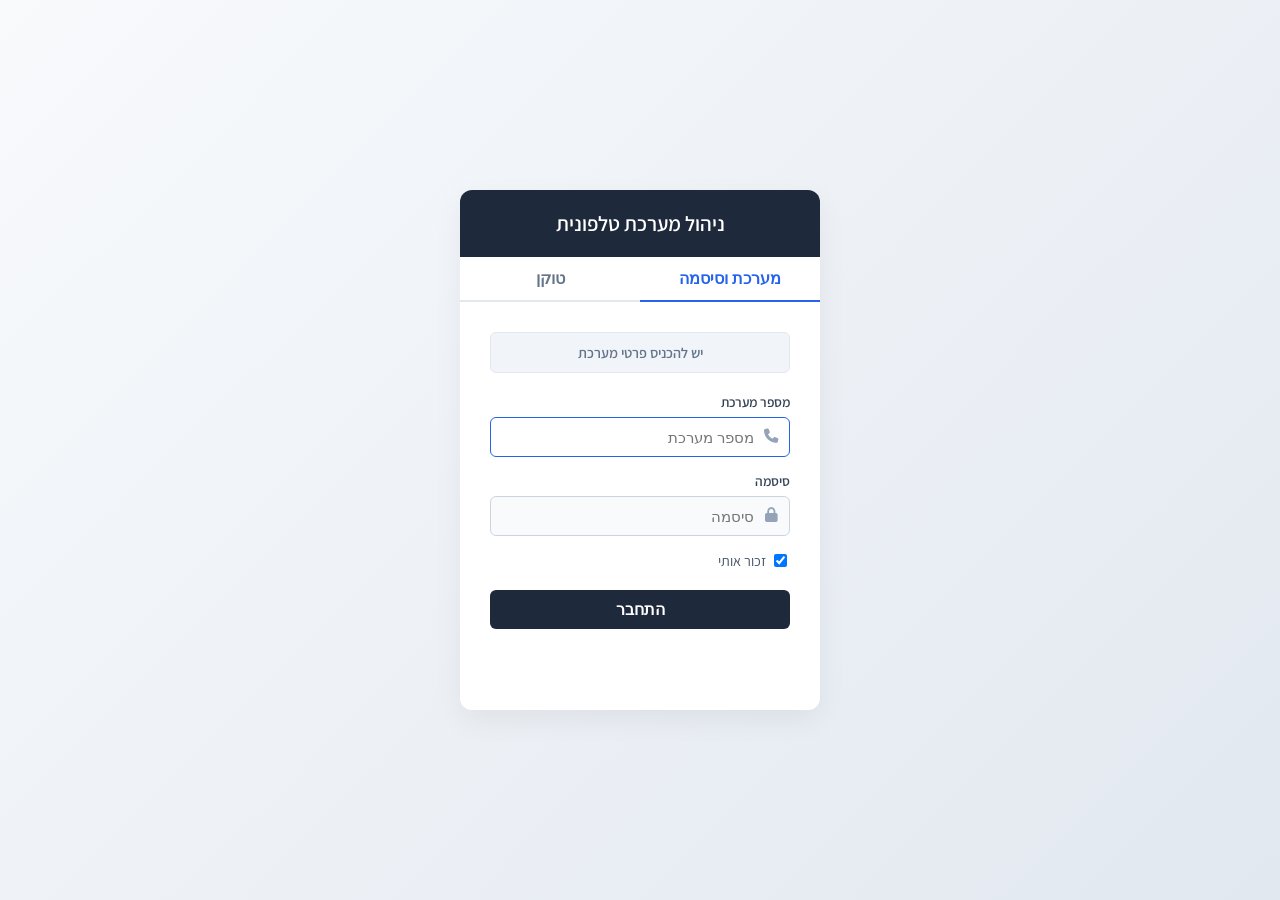
<file: index.html>
<!DOCTYPE html>
<html lang="he" dir="rtl">
<head>
    <meta charset="UTF-8">
    <meta name="viewport" content="width=device-width, initial-scale=1.0">
    <title>ניהול מערכת טלפונית</title>
    <link rel="icon" type="image/png" href="smt.png"> 
    <link rel="stylesheet" href="style.css">
    <link rel="stylesheet" href="style_files.css">
    <link href="https://fonts.googleapis.com/css2?family=Assistant:wght@400;600;700&display=swap" rel="stylesheet">
    <link rel="stylesheet" href="https://cdnjs.cloudflare.com/ajax/libs/font-awesome/6.4.0/css/all.min.css">
</head>
<body>

    <div id="app-splash-screen" class="splash-overlay">
        <div class="splash-container">
            <div class="splash-logo-wrapper">
                <div class="splash-spinner-ring"></div>
                <img src="smt.png" alt="Logo" class="splash-img" draggable="false" oncontextmenu="return false;">
            </div>
            <div class="splash-text">טוען מערכת...</div>
        </div>
    </div>

    <div id="mfa-modal" class="modal-overlay" style="display: none;">
        <div class="modal-box">
            <div class="modal-header">
                <h3><i class="fas fa-shield-alt"></i> נדרש אימות</h3>
                <button class="modal-close-btn" onclick="closeMfaModal()"><i class="fas fa-times"></i></button>
            </div>
            <div class="modal-body">
                <p>המערכת ממתינה לאימות דו-שלבי.</p>
                <div class="mfa-link-container">
                    <a id="mfa-link-btn" href="#" target="_blank" class="mfa-btn">
                        לחץ לאימות
                    </a>
                </div>
                <div class="polling-status"><i class="fas fa-spinner fa-spin"></i> ממתין לאישור...</div>
            </div>
        </div>
    </div>

    <div id="session-expired-modal" class="modal-overlay" style="display: none; z-index: 9999;">
        <div class="modal-box">
            <div class="modal-header">
                <h3><i class="fas fa-exclamation-triangle"></i> שגיאת חיבור</h3>
                <button class="modal-close-btn" onclick="closeSessionExpiredModal()"><i class="fas fa-times"></i></button>
            </div>
            <div class="modal-body">
                <p>החיבור לשרת נותק (הטוקן פג תוקף או מנותק). יש להתחבר מחדש.</p>
                <div class="mfa-link-container">
                    <button class="mfa-btn" onclick="logout()" style="background: #ef4444; border: none;">התנתק והתחבר</button>
                </div>
            </div>
        </div>
    </div>

    <div id="login-screen" class="login-wrapper" style="display: none;">
        <div class="login-box">
            <div class="login-header">
                <h2>ניהול מערכת טלפונית</h2>
            </div>
            <div class="tabs">
                <button id="tab-user-pass" class="tab-link active" onclick="switchTab('user-pass')">מערכת וסיסמה</button>
                <button id="tab-token" class="tab-link" onclick="switchTab('token-mode')">טוקן</button>
            </div>
            <div class="login-body">
                <div id="login-status" class="status-msg default" style="visibility: visible;">
                    <span id="login-status-text">יש להכניס פרטי מערכת</span>
                </div>
                <div id="user-pass-form">
                    <div class="input-group">
                        <label>מספר מערכת</label>
                        <div class="input-wrapper">
                            <input type="text" id="username" class="simple-input" placeholder="מספר מערכת">
                            <i class="fas fa-phone icon-right"></i>
                        </div>
                    </div>
                    <div class="input-group">
                        <label>סיסמה</label>
                        <div class="input-wrapper">
                            <input type="password" id="password" class="simple-input" placeholder="סיסמה">
                            <i class="fas fa-lock icon-right"></i>
                        </div>
                    </div>
                    <div class="checkbox-group">
                        <input type="checkbox" id="remember" checked>
                        <label for="remember">זכור אותי</label>
                    </div>
                    <button id="login-btn" class="submit-btn" onclick="performLogin()">
                        <span class="btn-loader" style="display:none;"><i class="fas fa-circle-notch fa-spin"></i></span>
                        <span class="btn-text">התחבר</span>
                    </button>
                </div>
                <div id="token-mode-form" style="display:none;">
                    <div class="input-group">
                        <label>טוקן גישה</label>
                        <div class="input-wrapper">
                            <input type="text" id="manual-token" class="simple-input" placeholder="הדבק טוקן כאן...">
                            <i class="fas fa-key icon-right"></i>
                        </div>
                    </div>
                    <button id="token-login-btn" class="submit-btn" onclick="loginWithTokenInput()">
                        <span class="btn-loader" style="display:none;"><i class="fas fa-circle-notch fa-spin"></i></span>
                        <span class="btn-text">כניסה</span>
                    </button>
                </div>
            </div>
        </div>
    </div>

    <div id="dashboard-screen" class="dashboard-wrapper" style="display: none;">
        
        <header class="main-header">
            <div class="header-section right">
                <div class="nav-logo">
                    <img src="smt.png" alt="SMT Logo" class="header-logo-img" draggable="false" oncontextmenu="return false;">
                    <div class="brand-text">
                        <span class="main-title">ניהול מערכת טלפונית</span>
                        <span class="sub-title">פותח ע"י S.M.T | גירסא: V1.1</span>
                    </div>
                </div>
            </div>

            <div class="header-section center">
                <div id="reseller-logo-placeholder"></div>
                <div class="header-rows-wrapper">
                    <div id="header-row-top" class="header-row top"></div>
                    <div id="header-row-bottom" class="header-row bottom"></div>
                </div>
            </div>

            <div class="header-section left">
                <div class="left-box-container">
                    <div class="user-info-row">
                        <div class="token-wrapper">
                            <i class="fas fa-key key-icon"></i>
                            <input type="password" id="current-token-display" readonly>
                            <div class="token-actions">
                                <button onclick="toggleTokenVisibility()" title="הצג טוקן"><i class="fas fa-eye"></i></button>
                                <div class="sep"></div>
                                <button id="btnCopyToken" onclick="copyTokenToClipboard()" title="העתק"><i id="iconCopyToken" class="fas fa-copy"></i></button>
                            </div>
                        </div>
                        <button onclick="logout()" class="logout-btn" title="יציאה">
                            <i class="fas fa-power-off"></i>
                        </button>
                    </div>
                    <div class="bottom-status-row">
                        <div id="auth-reason-badge" class="auth-badge" style="display:none;">
                            <span id="auth-reason-text"></span>
                        </div>
                        <div id="auth-session-status" class="session-badge" style="display:none;"></div>
                    </div>
                </div>
            </div>
        </header>

        <div class="main-layout full-screen-layout">
            <div class="file-manager-card full-height">
                <div class="card-header-tabs">
                    <div id="tab-fm" class="tab-item active" onclick="if(window.switchDashboardTab) switchDashboardTab('fm')"><i class="fas fa-folder-open"></i> סייר קבצים</div>
                    <div id="tab-conf" class="tab-item" onclick="if(window.switchDashboardTab) switchDashboardTab('conf')"><i class="fas fa-users"></i> חדר ועידה</div>
                </div>
                
                <div id="fm-view" class="card-body" style="display: flex;">
                    <div class="fm-toolbar">
                        <div class="fm-breadcrumbs" id="fmBreadcrumbs"></div>
                        <div class="fm-actions">
                            <button id="refreshBtn" class="fm-btn-icon" title="רענן"><i class="fas fa-sync-alt"></i></button>
                        </div>
                    </div>

                    <div id="fmLoader" class="fm-loader hidden">
                        <div class="spinner"></div>
                        <p>טוען נתונים...</p>
                    </div>
                
                    <div class="fm-scroll-container">
                        <div class="fm-grid" id="fmContainer"></div>
                    </div>
                </div>

                <div id="conf-view" class="card-body" style="display: none; padding: 15px; background: #fdfdfd; overflow-y: auto;">
                    <div class="ymgr-toolbar" style="margin-bottom: 15px; border-radius: 6px; border: 1px solid #eee;">
                        <div class="ymgr-tools-left">
                            <label style="font-weight:600; margin-left: 10px;">בחר חדר ועידה:</label>
                            <select id="confRoomSelect" class="fm-input" style="width:200px; padding:6px;" onchange="if(window.changeConfRoom) changeConfRoom()"></select>
                        </div>
                        <div class="ymgr-tools-right">
                            <button class="fm-btn-secondary" onclick="if(window.confActionBatch) confActionBatch('mute')" title="השתק את כולם"><i class="fas fa-microphone-slash"></i> השתק הכל</button>
                            <button class="fm-btn-secondary" onclick="if(window.confActionBatch) confActionBatch('unmute')" title="פתח השתקה לכולם"><i class="fas fa-microphone"></i> פתח הכל</button>
                            <button class="fm-btn-secondary" onclick="if(window.confActionBatch) confActionBatch('lowerhand')" title="הורד ידיים לכולם"><i class="fas fa-hand-paper"></i> הורד ידיים</button>
                        </div>
                    </div>
                    
                    <div class="ymgr-table-wrapper" style="margin-top:0;">
                        <table class="ymgr-table">
                            <thead>
                                <tr>
                                    <th style="text-align:right;">משתתף / מתקשר</th>
                                    <th style="text-align:right;">הרשאה</th>
                                    <th style="text-align:right; direction:ltr;">משך זמן</th>
                                    <th style="text-align:right;">סטטוס מיקרופון</th>
                                    <th style="text-align:center;">הצבעה (יד)</th>
                                    <th style="text-align:center;">פעולות</th>
                                </tr>
                            </thead>
                            <tbody id="confTableBody">
                                <tr><td colspan="6" style="text-align:center; padding:30px; color:#999;">טוען נתונים...</td></tr>
                            </tbody>
                        </table>
                    </div>
                </div>

            </div>
        </div>
    </div>

    <div id="editorModal" class="fm-modal hidden">
        <div class="fm-modal-content large-modal">
            <div class="fm-modal-header">
                <h3><i class="fas fa-edit"></i> עריכת קובץ</h3>
                <button class="close-modal-btn" id="xCloseBtn"><i class="fas fa-times"></i></button>
            </div>
            <div class="fm-modal-body">
                <div class="warning-box">
                    <i class="fas fa-exclamation-triangle"></i>
                    <div><strong>שים לב!</strong> שמירה תדרוס את הקובץ הקיים.</div>
                </div>
                <div class="editor-grid">
                    <div class="form-group">
                        <label>שם הקובץ:</label>
                        <input type="text" id="editorFileName" disabled class="fm-input disabled">
                    </div>
                    <div class="form-group full-height">
                        <label>תוכן הקובץ:</label>
                        <textarea id="editorContent" class="fm-textarea" spellcheck="false"></textarea>
                    </div>
                </div>
            </div>
            <div class="fm-modal-footer">
                <button id="closeEditorBtn" class="fm-btn-secondary">ביטול</button>
                <button id="saveEditorBtn" class="fm-btn-primary">שמור שינויים</button>
            </div>
        </div>
    </div>

    <div id="audioModal" class="fm-modal hidden">
        <div class="fm-modal-content audio-modal">
            <div class="fm-modal-header">
                <h3><i class="fas fa-music"></i> נגן שמע</h3>
                <button class="close-modal-btn" id="xCloseAudioBtn"><i class="fas fa-times"></i></button>
            </div>
            <div class="fm-modal-body audio-body">
                <div class="audio-icon-large"><i class="fas fa-compact-disc fa-spin"></i></div>
                <h4 id="audioFileName" class="audio-title"></h4>
                
                <div id="audioPlayerLoader" class="hidden">
                    <div class="spinner" style="border-color:#ccc; border-top-color:var(--fm-primary); width:30px; height:30px;"></div>
                    <span style="font-size:0.9rem; color:#666;">טוען קובץ...</span>
                </div>

                <audio id="audioPlayer" controls controlsList="nodownload" class="main-audio-player"></audio>
                
                <div class="audio-actions">
                    <a id="downloadAudioBtn" href="#" class="fm-btn-secondary" download>
                        <i class="fas fa-download"></i> הורד קובץ
                    </a>
                </div>
            </div>
        </div>
    </div>

    <div id="ymgrModal" class="fm-modal hidden">
        <div class="fm-modal-content large-modal" style="width: 95%; height: 92vh; max-width: 1400px;">
            <div class="fm-modal-header">
                <h3><i class="fas fa-table"></i> צפייה בנתונים (YMGR)</h3>
                <button class="close-modal-btn" id="xCloseYmgrBtn" onclick="closeYmgrModal()"><i class="fas fa-times"></i></button>
            </div>
            
            <div class="ymgr-toolbar">
                <div class="ymgr-tools-left">
                    <div class="search-box">
                        <i class="fas fa-search"></i>
                        <input type="text" id="ymgrSearchInput" placeholder="חיפוש בטבלה..." onkeyup="filterYmgrTable()">
                    </div>
                    <span id="ymgrRowCount" class="ymgr-count">סה"כ שורות: 0</span>
                </div>
                <div class="ymgr-tools-right">
                    <button class="fm-btn-secondary" onclick="refreshYmgrTable()" title="רענן נתונים">
                        <i class="fas fa-sync-alt"></i> רענן
                    </button>
                    <button class="fm-btn-secondary" onclick="printYmgrTable()" title="הדפס טבלה">
                        <i class="fas fa-print"></i> הדפסה
                    </button>
                    <button class="fm-btn-secondary" onclick="downloadYmgrFile('csv')">
                        <i class="fas fa-file-csv"></i> הורד CSV
                    </button>
                    <button class="fm-btn-secondary" onclick="downloadYmgrFile('html')">
                        <i class="fas fa-file-code"></i> הורד HTML
                    </button>
                </div>
            </div>

            <div class="fm-modal-body table-body">
                <div id="ymgrTableContainer" class="ymgr-table-wrapper">
                    </div>
            </div>
            
            <div class="fm-modal-footer">
                <div style="flex:1; text-align:right; font-size:0.8rem; color:#888; direction:ltr;" id="ymgrFilePathDisplay"></div>
                <button id="closeYmgrBtn" class="fm-btn-secondary" onclick="closeYmgrModal()">סגור</button>
            </div>
        </div>
    </div>

    <script src="logic_ui.js"></script>
    <script src="logic_auth.js"></script>
    <script src="logic_files.js"></script>
    <script src="logic_listeners.js"></script>
    <script src="logic_conf.js"></script>
    <script>
        const dashboardObserver = new MutationObserver((mutations) => {
            const dashboard = document.getElementById('dashboard-screen');
            if (dashboard && dashboard.style.display !== 'none') {
                const tokenInput = document.getElementById('current-token-display');
                if (tokenInput && tokenInput.value && window.initFileManager) {
                    window.initFileManager(tokenInput.value);
                    
                    if (window.initRealTimeListeners) {
                        window.initRealTimeListeners();
                    }

                    dashboardObserver.disconnect();
                }
            }
        });
        dashboardObserver.observe(document.body, { attributes: true, subtree: true, attributeFilter: ['style'] });
    </script>
</body>
</html>
</file>
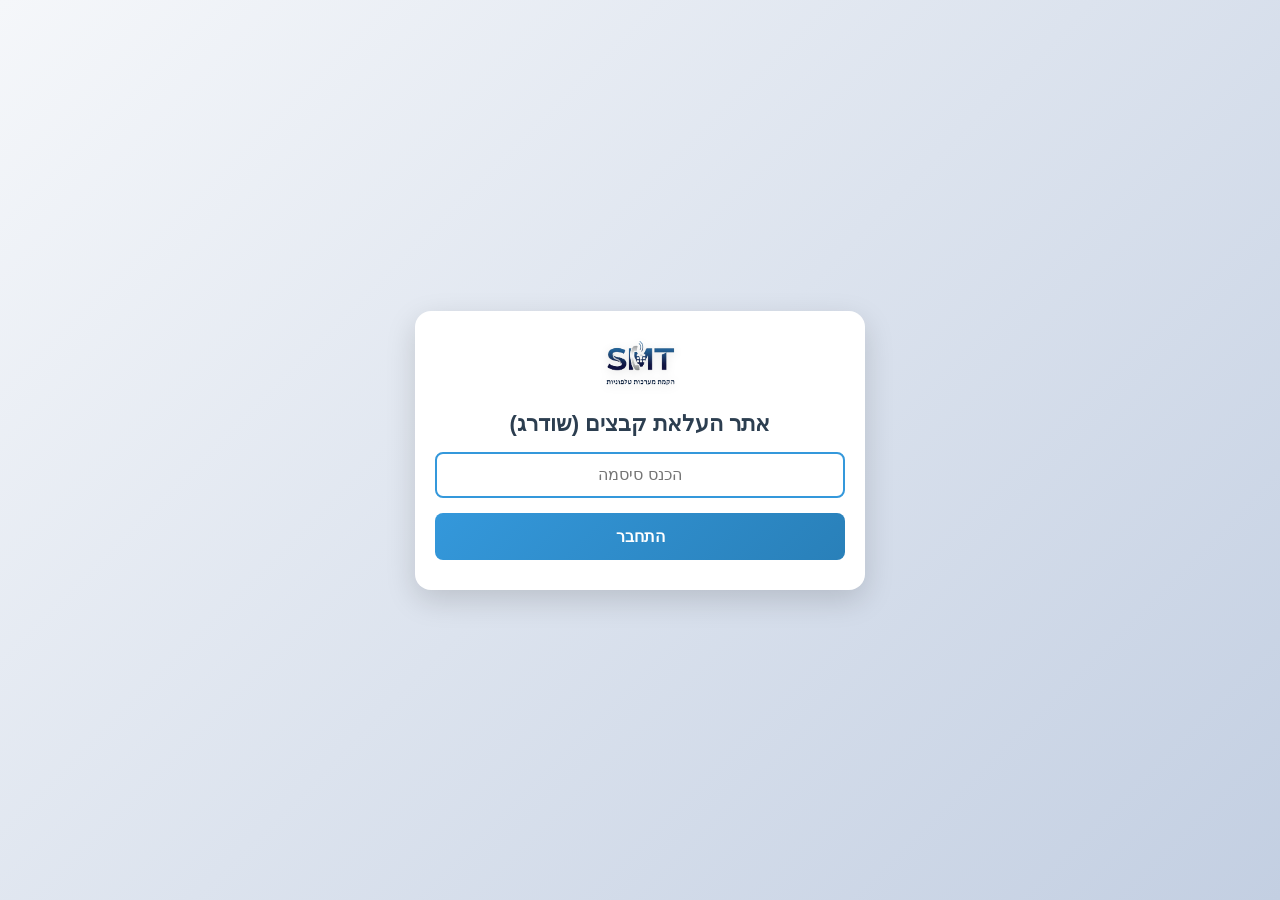
<file: or-natan/index.html>
<!DOCTYPE html>
<html lang="he" dir="rtl">
<head>
    <meta charset="UTF-8">
    <meta name="viewport" content="width=device-width, initial-scale=1.0, maximum-scale=1.0, user-scalable=no">
    <title>אתר העלאת קבצים</title>
    <link rel="icon" href="smt.png" type="image/png">
    <link rel="stylesheet" href="style.css">
</head>
<body>
    <div class="container">
        <img src="smt.png" alt="לוגו" class="logo" draggable="false">
        
        <div class="header-titles">
            <h1>אתר העלאת קבצים (שודרג)</h1>
            <h2 id="welcomeMessage" class="hidden"></h2>
        </div>

        <div id="loginSection" class="section-active">
            <div class="form-group">
                <input type="password" id="passwordInput" placeholder="הכנס סיסמה" autocomplete="off">
            </div>
            <button id="loginBtn">התחבר</button>
            <p id="loginError" class="error-msg"></p>
        </div>

        <div id="uploadSection" class="hidden">
            <div class="info-box">
                <div class="info-item">
                    <span class="info-label">מעלה לנתיב:</span>
                    <span id="displayPath" class="info-value"></span>
                </div>
                <div id="displayCopyPathContainer" class="info-item hidden">
                    <span class="info-label">משכפל לנתיב:</span>
                    <span id="displayCopyPath" class="info-value"></span>
                </div>
            </div>

            <div id="fileSelectionArea">
                <div class="form-group upload-area">
                    <label for="fileInput" class="file-label" id="dropZone">
                        <span class="file-icon">📁</span>
                        <span class="file-text">לחץ כאן לבחירת קבצים להעלאה או גרור לכאן קבצים</span>
                        <span class="file-subtext">(ניתן לבחור או לגרור מספר קבצים יחד, המערכת תומכת בקבצי וידאו ושמע בלבד)</span>
                    </label>
                    <input type="file" id="fileInput" multiple accept="audio/*,video/*">
                    <p id="selectedFileName" class="selected-file-name"></p>
                </div>

                <button id="uploadBtn">התחל העלאה</button>
            </div>

            <div class="progress-container hidden" id="progressContainer">
                <div class="progress-bar" id="progressBar">0%</div>
            </div>
            
            <p id="uploadStatus"></p>

            <button id="resetBtn" class="hidden" style="margin-top: 15px; background: linear-gradient(135deg, #2ecc71, #27ae60);">בצע העלאה נוספת</button>
        </div>
    </div>

    <script src="script.js"></script>
</body>
</html>
</file>
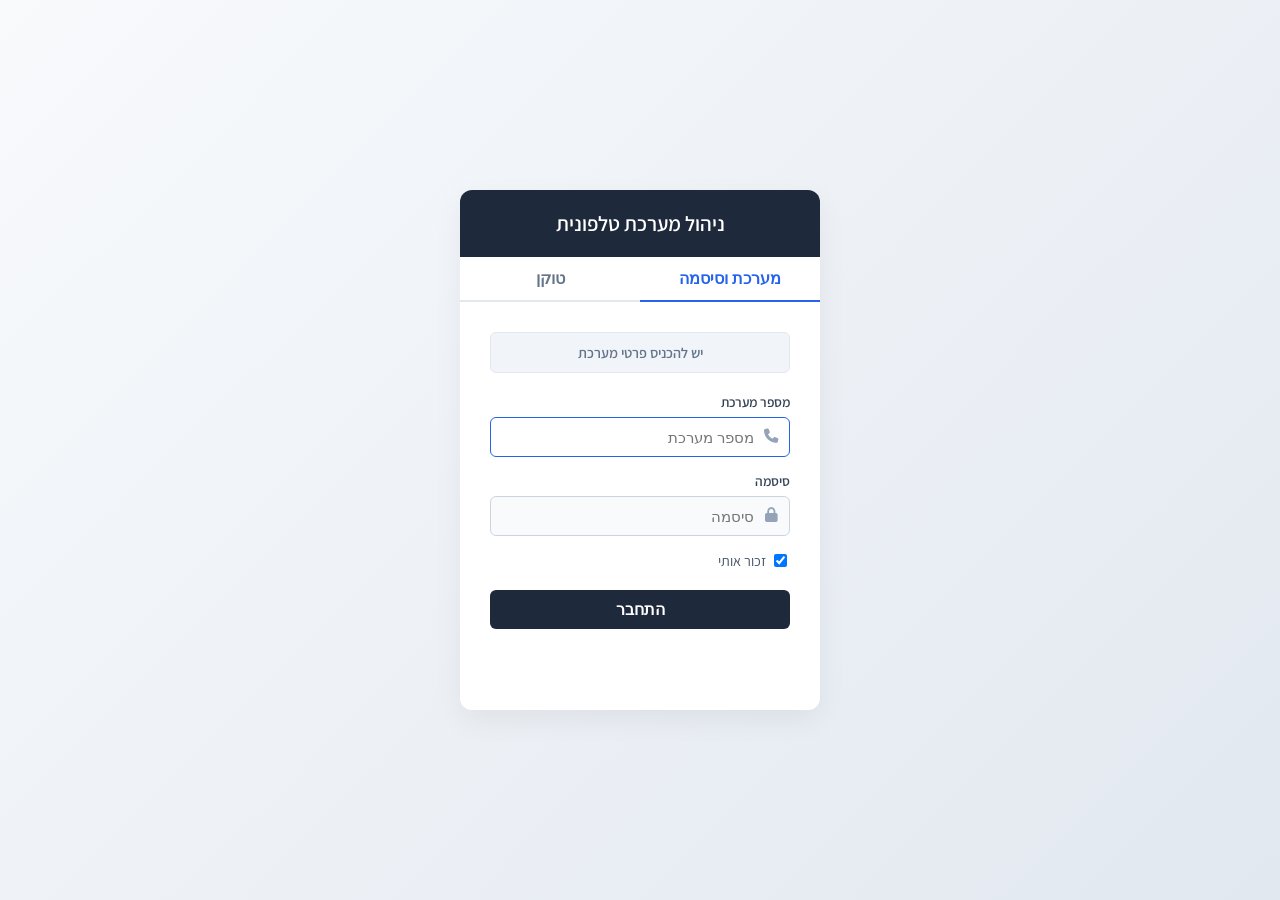
<file: public/index.html>
<!DOCTYPE html>
<html lang="he" dir="rtl">
<head>
    <meta charset="UTF-8">
    <meta name="viewport" content="width=device-width, initial-scale=1.0, viewport-fit=cover">
    <title>ניהול מערכת טלפונית</title>
    <link rel="icon" type="image/png" href="smt.png"> 
    <link rel="stylesheet" href="style.css">
    <link rel="stylesheet" href="style_files.css">
    <link rel="stylesheet" href="style_fm_actions.css">
    <link rel="stylesheet" href="style_accounts.css">
    <link rel="stylesheet" href="style_mobile.css">
    <link href="https://fonts.googleapis.com/css2?family=Assistant:wght@400;600;700&display=swap" rel="stylesheet">
    <link rel="stylesheet" href="https://cdnjs.cloudflare.com/ajax/libs/font-awesome/6.4.0/css/all.min.css">
</head>
<body>

    <div id="app-splash-screen" class="splash-overlay">
        <div class="splash-container">
            <div class="splash-logo-wrapper">
                <div class="splash-spinner-ring"></div>
                <img src="smt.png" alt="Logo" class="splash-img" draggable="false" oncontextmenu="return false;">
            </div>
            <div class="splash-text">טוען מערכת...</div>
        </div>
    </div>

    <div id="mfa-modal" class="modal-overlay" style="display: none;">
        <div class="modal-box">
            <div class="modal-header">
                <h3><i class="fas fa-shield-alt"></i> נדרש אימות</h3>
                <button class="modal-close-btn" onclick="closeMfaModal()"><i class="fas fa-times"></i></button>
            </div>
            <div class="modal-body">
                <p>המערכת ממתינה לאימות דו-שלבי.</p>
                <div class="mfa-link-container">
                    <a id="mfa-link-btn" href="#" target="_blank" class="mfa-btn">
                        לחץ לאימות
                    </a>
                </div>
                <div class="polling-status"><i class="fas fa-spinner fa-spin"></i> ממתין לאישור...</div>
            </div>
        </div>
    </div>

    <div id="session-expired-modal" class="modal-overlay" style="display: none; z-index: 9999;">
        <div class="modal-box">
            <div class="modal-header">
                <h3><i class="fas fa-exclamation-triangle"></i> שגיאת חיבור</h3>
                <button class="modal-close-btn" onclick="closeSessionExpiredModal()"><i class="fas fa-times"></i></button>
            </div>
            <div class="modal-body">
                <p>החיבור לשרת נותק (הטוקן פג תוקף או מנותק). יש להתחבר מחדש.</p>
                <div class="mfa-link-container">
                    <button class="mfa-btn" onclick="window.accounts ? accounts.reloginCurrent() : logout()" style="background: #ef4444; border: none;">התחבר מחדש</button>
                </div>
            </div>
        </div>
    </div>

    <div id="login-screen" class="login-wrapper" style="display: none;">
        <div class="login-box">
            <div class="login-header">
                <h2>ניהול מערכת טלפונית</h2>
            </div>
            <div class="tabs">
                <button id="tab-user-pass" class="tab-link active" onclick="switchTab('user-pass')">מערכת וסיסמה</button>
                <button id="tab-token" class="tab-link" onclick="switchTab('token-mode')">טוקן</button>
            </div>
            <div class="login-body">
                <div id="login-status" class="status-msg default" style="visibility: visible;">
                    <span id="login-status-text">יש להכניס פרטי מערכת</span>
                </div>
                <div id="user-pass-form">
                    <div class="input-group">
                        <label>מספר מערכת</label>
                        <div class="input-wrapper">
                            <input type="text" id="username" class="simple-input" placeholder="מספר מערכת">
                            <i class="fas fa-phone icon-right"></i>
                        </div>
                    </div>
                    <div class="input-group">
                        <label>סיסמה</label>
                        <div class="input-wrapper">
                            <input type="password" id="password" class="simple-input" placeholder="סיסמה">
                            <i class="fas fa-lock icon-right"></i>
                        </div>
                    </div>
                    <div class="checkbox-group">
                        <input type="checkbox" id="remember" checked>
                        <label for="remember">זכור אותי</label>
                    </div>
                    <button id="login-btn" class="submit-btn" onclick="performLogin()">
                        <span class="btn-loader" style="display:none;"><i class="fas fa-circle-notch fa-spin"></i></span>
                        <span class="btn-text">התחבר</span>
                    </button>
                </div>
                <div id="token-mode-form" style="display:none;">
                    <div class="input-group">
                        <label>טוקן גישה</label>
                        <div class="input-wrapper">
                            <input type="text" id="manual-token" class="simple-input" placeholder="הדבק טוקן כאן...">
                            <i class="fas fa-key icon-right"></i>
                        </div>
                    </div>
                    <button id="token-login-btn" class="submit-btn" onclick="loginWithTokenInput()">
                        <span class="btn-loader" style="display:none;"><i class="fas fa-circle-notch fa-spin"></i></span>
                        <span class="btn-text">כניסה</span>
                    </button>
                </div>
            </div>
        </div>
    </div>

    <div id="dashboard-screen" class="dashboard-wrapper" style="display: none;">
        
        <header class="main-header">
            <div class="header-section right">
                <div class="nav-logo">
                    <img src="smt.png" alt="SMT Logo" class="header-logo-img" draggable="false" oncontextmenu="return false;">
                    <div class="brand-text">
                        <span class="main-title">ניהול מערכת טלפונית</span>
                        <span class="sub-title">פותח ע"י S.M.T | גירסא: V1.3</span>
                    </div>
                </div>
            </div>

            <div class="header-section center">
                <div id="reseller-logo-placeholder"></div>
                <div class="header-rows-wrapper">
                    <div id="header-row-top" class="header-row top"></div>
                    <div id="header-row-bottom" class="header-row bottom"></div>
                </div>
            </div>

            <div class="header-section left">
                <div class="left-box-container">
                    <div class="user-info-row">
                        <div class="token-wrapper">
                            <i class="fas fa-key key-icon"></i>
                            <input type="password" id="current-token-display" readonly>
                            <div class="token-actions">
                                <button onclick="toggleTokenVisibility()" title="הצג טוקן"><i class="fas fa-eye"></i></button>
                                <div class="sep"></div>
                                <button id="btnCopyToken" onclick="copyTokenToClipboard()" title="העתק"><i id="iconCopyToken" class="fas fa-copy"></i></button>
                            </div>
                        </div>
                        <button onclick="logout()" class="logout-btn" title="יציאה">
                            <i class="fas fa-power-off"></i>
                        </button>
                    </div>
                    <div class="bottom-status-row">
                        <div id="auth-reason-badge" class="auth-badge" style="display:none;">
                            <span id="auth-reason-text"></span>
                        </div>
                        <div id="auth-session-status" class="session-badge" style="display:none;"></div>
                    </div>
                </div>
            </div>
        </header>

        <div class="main-layout full-screen-layout">
            <div class="file-manager-card full-height">
                <div class="card-header-tabs">
                    <div id="tab-fm" class="tab-item active" onclick="if(window.switchDashboardTab) switchDashboardTab('fm')"><i class="fas fa-folder-open"></i> סייר קבצים</div>
                    <div id="tab-conf" class="tab-item" onclick="if(window.switchDashboardTab) switchDashboardTab('conf')"><i class="fas fa-users"></i> חדר ועידה</div>
                </div>
                
                <div id="fm-view" class="card-body" style="display: flex;">
                    <div class="fm-toolbar">
                        <div class="fm-breadcrumbs" id="fmBreadcrumbs"></div>
                        <div class="fm-actions">
                            <button id="refreshBtn" class="fm-btn-icon" title="רענן"><i class="fas fa-sync-alt"></i></button>
                        </div>
                    </div>

                    <div id="fmLoader" class="fm-loader hidden">
                        <div class="spinner"></div>
                        <p>טוען נתונים...</p>
                    </div>
                
                    <div class="fm-scroll-container">
                        <div class="fm-grid" id="fmContainer"></div>
                    </div>
                </div>

                <div id="conf-view" class="card-body" style="display: none; padding: 15px; background: #fdfdfd; overflow-y: auto;">
                    <div class="ymgr-toolbar" style="margin-bottom: 15px; border-radius: 6px; border: 1px solid #eee;">
                        <div class="ymgr-tools-left">
                            <label style="font-weight:600; margin-left: 10px;">בחר חדר ועידה:</label>
                            <select id="confRoomSelect" class="fm-input" style="width:200px; padding:6px;" onchange="if(window.changeConfRoom) changeConfRoom()"></select>
                        </div>
                        <div class="ymgr-tools-right">
                            <button class="fm-btn-secondary" onclick="if(window.confActionBatch) confActionBatch('mute')" title="השתק את כולם"><i class="fas fa-microphone-slash"></i> השתק הכל</button>
                            <button class="fm-btn-secondary" onclick="if(window.confActionBatch) confActionBatch('unmute')" title="פתח השתקה לכולם"><i class="fas fa-microphone"></i> פתח הכל</button>
                            <button class="fm-btn-secondary" onclick="if(window.confActionBatch) confActionBatch('lowerhand')" title="הורד ידיים לכולם"><i class="fas fa-hand-paper"></i> הורד ידיים</button>
                        </div>
                    </div>
                    
                    <div class="ymgr-table-wrapper" style="margin-top:0;">
                        <table class="ymgr-table">
                            <thead>
                                <tr>
                                    <th style="text-align:right;">משתתף / מתקשר</th>
                                    <th style="text-align:right;">הרשאה</th>
                                    <th style="text-align:right; direction:ltr;">משך זמן</th>
                                    <th style="text-align:right;">סטטוס מיקרופון</th>
                                    <th style="text-align:center;">הצבעה (יד)</th>
                                    <th style="text-align:center;">פעולות</th>
                                </tr>
                            </thead>
                            <tbody id="confTableBody">
                                <tr><td colspan="6" style="text-align:center; padding:30px; color:#999;">טוען נתונים...</td></tr>
                            </tbody>
                        </table>
                    </div>
                </div>

            </div>
        </div>
    </div>

    <div id="editorModal" class="fm-modal hidden">
        <div class="fm-modal-content large-modal">
            <div class="fm-modal-header">
                <h3><i class="fas fa-edit"></i> עריכת קובץ</h3>
                <button class="close-modal-btn" id="xCloseBtn"><i class="fas fa-times"></i></button>
            </div>
            <div class="fm-modal-body">
                <div class="warning-box">
                    <i class="fas fa-exclamation-triangle"></i>
                    <div><strong>שים לב!</strong> שמירה תדרוס את הקובץ הקיים.</div>
                </div>
                <div class="editor-grid">
                    <div class="form-group">
                        <label>שם הקובץ:</label>
                        <input type="text" id="editorFileName" disabled class="fm-input disabled">
                    </div>
                    <div class="form-group full-height">
                        <label>תוכן הקובץ:</label>
                        <textarea id="editorContent" class="fm-textarea" spellcheck="false"></textarea>
                    </div>
                </div>
            </div>
            <div class="fm-modal-footer">
                <button id="closeEditorBtn" class="fm-btn-secondary">ביטול</button>
                <button id="saveEditorBtn" class="fm-btn-primary">שמור שינויים</button>
            </div>
        </div>
    </div>

    <div id="audioModal" class="fm-modal hidden">
        <div class="fm-modal-content audio-modal">
            <div class="fm-modal-header">
                <h3><i class="fas fa-music"></i> נגן שמע</h3>
                <button class="close-modal-btn" id="xCloseAudioBtn"><i class="fas fa-times"></i></button>
            </div>
            <div class="fm-modal-body audio-body">
                <div class="audio-icon-large"><i class="fas fa-compact-disc fa-spin"></i></div>
                <h4 id="audioFileName" class="audio-title"></h4>
                
                <div id="audioPlayerLoader" class="hidden">
                    <div class="spinner" style="border-color:#ccc; border-top-color:var(--fm-primary); width:30px; height:30px;"></div>
                    <span style="font-size:0.9rem; color:#666;">טוען קובץ...</span>
                </div>

                <audio id="audioPlayer" controls controlsList="nodownload" class="main-audio-player"></audio>
                
                <div class="audio-actions">
                    <a id="downloadAudioBtn" href="#" class="fm-btn-secondary" download>
                        <i class="fas fa-download"></i> הורד קובץ
                    </a>
                </div>
            </div>
        </div>
    </div>

    <div id="ymgrModal" class="fm-modal hidden">
        <div class="fm-modal-content large-modal" style="width: 95%; height: 92vh; max-width: 1400px;">
            <div class="fm-modal-header">
                <h3><i class="fas fa-table"></i> צפייה בנתונים (YMGR)</h3>
                <button class="close-modal-btn" id="xCloseYmgrBtn" onclick="closeYmgrModal()"><i class="fas fa-times"></i></button>
            </div>
            
            <div class="ymgr-toolbar">
                <div class="ymgr-tools-left">
                    <div class="search-box">
                        <i class="fas fa-search"></i>
                        <input type="text" id="ymgrSearchInput" placeholder="חיפוש בטבלה..." onkeyup="filterYmgrTable()">
                    </div>
                    <span id="ymgrRowCount" class="ymgr-count">סה"כ שורות: 0</span>
                </div>
                <div class="ymgr-tools-right">
                    <button class="fm-btn-secondary" onclick="refreshYmgrTable()" title="רענן נתונים">
                        <i class="fas fa-sync-alt"></i> רענן
                    </button>
                    <button class="fm-btn-secondary" onclick="printYmgrTable()" title="הדפס טבלה">
                        <i class="fas fa-print"></i> הדפסה
                    </button>
                    <button class="fm-btn-secondary" onclick="downloadYmgrFile('csv')">
                        <i class="fas fa-file-csv"></i> הורד CSV
                    </button>
                    <button class="fm-btn-secondary" onclick="downloadYmgrFile('html')">
                        <i class="fas fa-file-code"></i> הורד HTML
                    </button>
                </div>
            </div>

            <div class="fm-modal-body table-body">
                <div id="ymgrTableContainer" class="ymgr-table-wrapper">
                    </div>
            </div>
            
            <div class="fm-modal-footer">
                <div style="flex:1; text-align:right; font-size:0.8rem; color:#888; direction:ltr;" id="ymgrFilePathDisplay"></div>
                <button id="closeYmgrBtn" class="fm-btn-secondary" onclick="closeYmgrModal()">סגור</button>
            </div>
        </div>
    </div>

    <script src="logic_ui.js"></script>
    <script src="logic_accounts.js"></script>
    <script src="logic_auth.js"></script>
    <script src="ext_types.js"></script>
    <script src="logic_files.js"></script>
    <script src="logic_fm_actions.js"></script>
    <script src="logic_listeners.js"></script>
    <script src="logic_conf.js"></script>
    <script>
        const dashboardObserver = new MutationObserver((mutations) => {
            const dashboard = document.getElementById('dashboard-screen');
            if (dashboard && dashboard.style.display !== 'none') {
                const tokenInput = document.getElementById('current-token-display');
                if (tokenInput && tokenInput.value && window.initFileManager) {
                    window.initFileManager(tokenInput.value);
                    
                    if (window.initRealTimeListeners) {
                        window.initRealTimeListeners();
                    }

                    dashboardObserver.disconnect();
                }
            }
        });
        dashboardObserver.observe(document.body, { attributes: true, subtree: true, attributeFilter: ['style'] });
    </script>
</body>
</html>
</file>
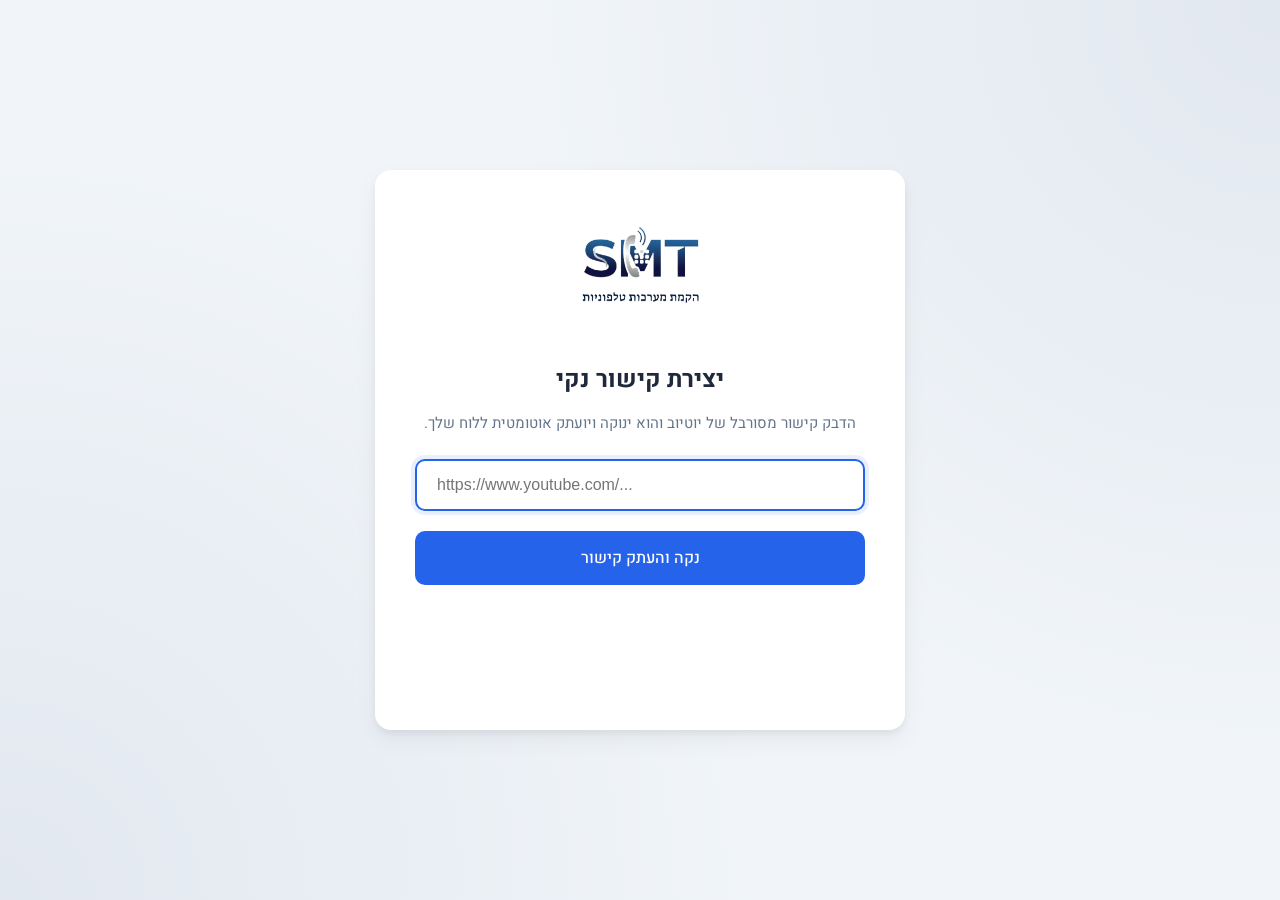
<file: youtube.html>
<!DOCTYPE html>
<html lang="he" dir="rtl">
<head>
    <meta charset="UTF-8">
    <meta name="viewport" content="width=device-width, initial-scale=1.0">
    <title>מנקה קישורי יוטיוב - SMT</title>
    <link rel="icon" href="smt.png" type="image/png">
    <link href="https://fonts.googleapis.com/css2?family=Heebo:wght@400;500;700&display=swap" rel="stylesheet">
    
    <style>
        :root {
            --primary-color: #2563eb;
            --primary-hover: #1d4ed8;
            --bg-color: #f1f5f9;
            --card-bg: #ffffff;
            --text-main: #1e293b;
            --text-muted: #64748b;
            --success-color: #10b981;
            --error-color: #ef4444;
        }

        body {
            font-family: 'Heebo', sans-serif;
            background-color: var(--bg-color);
            background-image: radial-gradient(circle at top right, #e2e8f0 0%, transparent 50%), 
                              radial-gradient(circle at bottom left, #e2e8f0 0%, transparent 50%);
            display: flex;
            justify-content: center;
            align-items: center;
            min-height: 100vh;
            margin: 0;
            color: var(--text-main);
        }

        .card {
            background-color: var(--card-bg);
            padding: 40px;
            border-radius: 16px;
            box-shadow: 0 10px 25px rgba(0, 0, 0, 0.05), 0 4px 6px rgba(0, 0, 0, 0.05);
            max-width: 450px;
            width: 90%;
            text-align: center;
            position: relative;
            overflow: hidden;
        }

        .logo-container {
            margin-bottom: 25px;
        }

        .logo {
            max-width: 120px;
            height: auto;
            /* מניעת אפשרות גרירה ברמת CSS בנוסף ל-HTML */
            user-drag: none;
            -webkit-user-drag: none;
            user-select: none;
            -moz-user-select: none;
            -webkit-user-select: none;
            -ms-user-select: none;
            /* חסימת לחיצה ימנית, פתיחה בכרטיסייה חדשה ואינטראקציה עם העכבר */
            pointer-events: none;
        }

        h1 {
            font-size: 24px;
            margin: 0 0 10px 0;
            font-weight: 700;
        }

        p {
            color: var(--text-muted);
            font-size: 15px;
            margin-bottom: 25px;
        }

        .input-group {
            position: relative;
            margin-bottom: 20px;
        }

        input[type="text"] {
            width: 100%;
            padding: 15px 20px;
            border: 2px solid #e2e8f0;
            border-radius: 10px;
            font-size: 16px;
            direction: ltr;
            transition: all 0.3s ease;
            box-sizing: border-box;
            background-color: #f8fafc;
        }

        input[type="text"]:focus {
            outline: none;
            border-color: var(--primary-color);
            background-color: #fff;
            box-shadow: 0 0 0 4px rgba(37, 99, 235, 0.1);
        }

        button {
            width: 100%;
            background-color: var(--primary-color);
            color: #fff;
            border: none;
            padding: 15px;
            font-size: 16px;
            font-weight: 500;
            font-family: 'Heebo', sans-serif;
            border-radius: 10px;
            cursor: pointer;
            transition: background-color 0.3s ease, transform 0.1s ease;
        }

        button:hover {
            background-color: var(--primary-hover);
        }

        button:active {
            transform: scale(0.98);
        }

        .result-container {
            margin-top: 25px;
            min-height: 80px; /* שומר על גובה כדי למנוע קפיצות במסך */
        }

        .message {
            display: none;
            padding: 12px 15px;
            border-radius: 8px;
            font-weight: 500;
            font-size: 15px;
            animation: fadeIn 0.4s ease-out;
            word-break: break-all;
            direction: ltr;
        }

        .message.success {
            background-color: rgba(16, 185, 129, 0.1);
            color: var(--success-color);
            border: 1px solid rgba(16, 185, 129, 0.2);
            display: block;
        }

        .message.error {
            background-color: rgba(239, 68, 68, 0.1);
            color: var(--error-color);
            border: 1px solid rgba(239, 68, 68, 0.2);
            display: block;
            direction: rtl;
        }

        .clean-link-text {
            color: #1e293b;
            font-size: 14px;
            margin-top: 10px;
            display: block;
            text-decoration: underline;
            text-underline-offset: 4px;
        }

        /* חיווי צף "הועתק ללוח" */
        .toast {
            position: absolute;
            top: 20px;
            left: 50%;
            transform: translateX(-50%);
            background: var(--success-color);
            color: white;
            padding: 8px 16px;
            border-radius: 20px;
            font-size: 14px;
            font-weight: 500;
            opacity: 0;
            transition: opacity 0.3s ease, top 0.3s ease;
            pointer-events: none;
            box-shadow: 0 4px 12px rgba(16, 185, 129, 0.3);
        }

        .toast.show {
            opacity: 1;
            top: 30px;
        }

        @keyframes fadeIn {
            from { opacity: 0; transform: translateY(-10px); }
            to { opacity: 1; transform: translateY(0); }
        }
    </style>
</head>
<body>

<div class="card">
    <div class="toast" id="toast">הועתק ללוח! ✓</div>
    
    <div class="logo-container">
        <img src="smt.png" alt="לוגו האתר" class="logo" draggable="false" oncontextmenu="return false;">
    </div>
    
    <h1>יצירת קישור נקי</h1>
    <p>הדבק קישור מסורבל של יוטיוב והוא ינוקה ויועתק אוטומטית ללוח שלך.</p>
    
    <div class="input-group">
        <input type="text" id="youtubeUrl" placeholder="https://www.youtube.com/..." autofocus autocomplete="off">
    </div>
    
    <button onclick="processUrl()" id="actionBtn">נקה והעתק קישור</button>
    
    <div class="result-container">
        <div id="statusMessage" class="message"></div>
    </div>
</div>

<script>
    // תמיכה בלחיצה על 'אנטר'
    document.getElementById('youtubeUrl').addEventListener('keypress', function(e) {
        if (e.key === 'Enter') {
            processUrl();
        }
    });

    function processUrl() {
        const inputField = document.getElementById('youtubeUrl');
        const inputUrl = inputField.value.trim();
        const statusDiv = document.getElementById('statusMessage');
        const toast = document.getElementById('toast');
        
        // איפוס תצוגה
        statusDiv.className = 'message';
        statusDiv.innerHTML = '';

        if (!inputUrl) {
            showError('נא להדביק קישור בשדה הטקסט.');
            inputField.focus();
            return;
        }

        try {
            const url = new URL(inputUrl);
            let videoId = '';

            // חילוץ מזהה הסרטון
            if (url.hostname === 'youtu.be') {
                videoId = url.pathname.substring(1);
            } else if (url.pathname.includes('/embed/')) {
                videoId = url.pathname.split('/embed/')[1];
            } else if (url.pathname.includes('/shorts/')) {
                videoId = url.pathname.split('/shorts/')[1];
            } else if (url.searchParams.has('v')) {
                videoId = url.searchParams.get('v');
            } else if (url.pathname.includes('/live/')) {
                videoId = url.pathname.split('/live/')[1];
            }

            if (videoId) {
                // ניקוי שאריות אם נשארו פרמטרים נוספים מחוברים ל-ID
                videoId = videoId.split('?')[0].split('&')[0];
                const cleanLink = 'https://www.youtube.com/watch?v=' + videoId;
                
                // העתקה ללוח
                navigator.clipboard.writeText(cleanLink).then(() => {
                    // הצלחה
                    statusDiv.className = 'message success';
                    statusDiv.innerHTML = 'הקישור נוקה והועתק בהצלחה!<br><a href="' + cleanLink + '" target="_blank" class="clean-link-text">' + cleanLink + '</a>';
                    
                    // הצגת פופ-אפ צף
                    toast.classList.add('show');
                    setTimeout(() => {
                        toast.classList.remove('show');
                    }, 2500);
                    
                    // ניקוי השדה כדי להיות מוכן לקישור הבא
                    inputField.value = '';
                    inputField.focus();

                }).catch(err => {
                    // במקרה של חסימת הרשאות העתקה בדפדפן
                    statusDiv.className = 'message success';
                    statusDiv.innerHTML = 'הקישור נוקה, אך הדפדפן חסם העתקה אוטומטית:<br><a href="' + cleanLink + '" target="_blank" class="clean-link-text">' + cleanLink + '</a>';
                });

            } else {
                showError('לא מצאנו סרטון חוקי בקישור הזה.');
            }
        } catch (error) {
            showError('הטקסט שהוזן אינו קישור תקין.');
        }
    }

    function showError(msg) {
        const statusDiv = document.getElementById('statusMessage');
        statusDiv.className = 'message error';
        statusDiv.innerText = msg;
    }
</script>

</body>
</html>
</file>
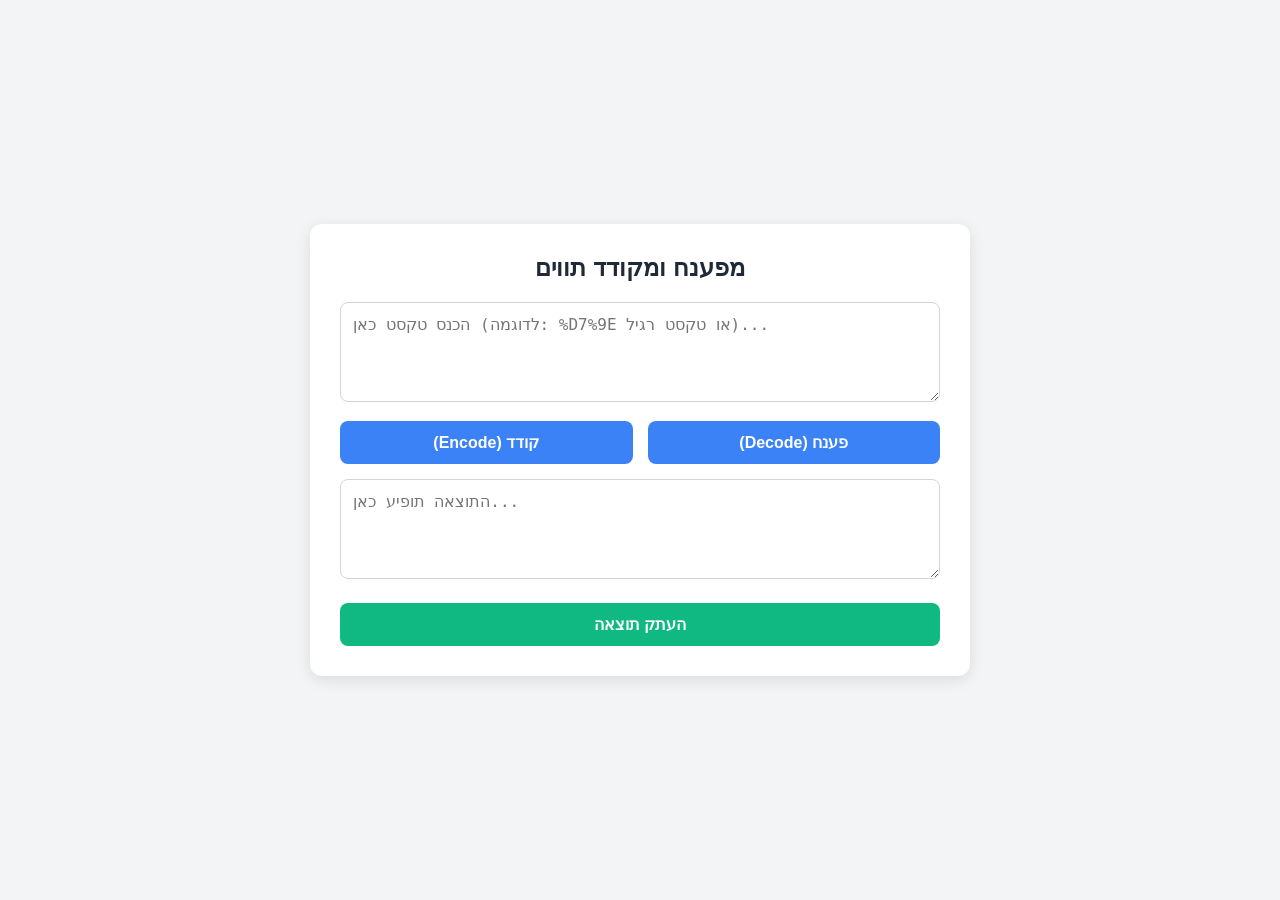
<file: מקודד.html>
<!DOCTYPE html>
<html lang="he" dir="rtl">
<head>
    <meta charset="UTF-8">
    <meta name="viewport" content="width=device-width, initial-scale=1.0">
    <title>מקודד ומפענח תווים</title>
    <style>
        body {
            font-family: 'Segoe UI', Tahoma, Geneva, Verdana, sans-serif;
            background-color: #f3f4f6;
            color: #333;
            display: flex;
            justify-content: center;
            align-items: center;
            height: 100vh;
            margin: 0;
            padding: 20px;
            box-sizing: border-box;
        }
        .container {
            background-color: #ffffff;
            padding: 30px;
            border-radius: 12px;
            box-shadow: 0 4px 15px rgba(0, 0, 0, 0.1);
            width: 100%;
            max-width: 600px;
        }
        h2 {
            text-align: center;
            margin-top: 0;
            color: #1f2937;
        }
        textarea {
            width: 100%;
            height: 100px;
            padding: 12px;
            margin-bottom: 15px;
            border: 1px solid #d1d5db;
            border-radius: 8px;
            font-size: 16px;
            resize: vertical;
            box-sizing: border-box;
            font-family: monospace;
            direction: ltr; /* שומר על כיוון משמאל לימין לתווים באנגלית וקידוד */
        }
        .buttons-group {
            display: flex;
            gap: 15px;
            margin-bottom: 15px;
        }
        button {
            flex: 1;
            padding: 12px;
            border: none;
            border-radius: 8px;
            font-size: 16px;
            font-weight: bold;
            cursor: pointer;
            transition: background-color 0.2s;
        }
        .btn-action {
            background-color: #3b82f6;
            color: white;
        }
        .btn-action:hover {
            background-color: #2563eb;
        }
        .btn-copy {
            background-color: #10b981;
            color: white;
            width: 100%;
            margin-top: 5px;
        }
        .btn-copy:hover {
            background-color: #059669;
        }
        .toast {
            visibility: hidden;
            min-width: 200px;
            background-color: #333;
            color: #fff;
            text-align: center;
            border-radius: 8px;
            padding: 12px;
            position: fixed;
            z-index: 1;
            bottom: 30px;
            left: 50%;
            transform: translateX(-50%);
            font-size: 15px;
            opacity: 0;
            transition: opacity 0.3s, visibility 0.3s;
        }
        .toast.show {
            visibility: visible;
            opacity: 1;
        }
    </style>
</head>
<body>

    <div class="container">
        <h2>מפענח ומקודד תווים</h2>
        
        <textarea id="inputText" placeholder="הכנס טקסט כאן (לדוגמה: %D7%9E או טקסט רגיל)..."></textarea>
        
        <div class="buttons-group">
            <button class="btn-action" onclick="decodeText()">פענח (Decode)</button>
            <button class="btn-action" onclick="encodeText()">קודד (Encode)</button>
        </div>

        <textarea id="outputText" placeholder="התוצאה תופיע כאן..." readonly></textarea>
        
        <button class="btn-copy" onclick="copyResult()">העתק תוצאה</button>
    </div>

    <div id="toastMessage" class="toast">הטקסט הועתק בהצלחה!</div>

    <script>
        function decodeText() {
            const input = document.getElementById('inputText').value;
            try {
                const decoded = decodeURIComponent(input);
                document.getElementById('outputText').value = decoded;
            } catch (error) {
                document.getElementById('outputText').value = "שגיאה: הקלט אינו מקודד בפורמט URL תקין.";
            }
        }

        function encodeText() {
            const input = document.getElementById('inputText').value;
            const encoded = encodeURIComponent(input);
            document.getElementById('outputText').value = encoded;
        }

        function copyResult() {
            const output = document.getElementById('outputText');
            
            if (output.value === "") {
                return; // אין מה להעתיק
            }
            
            output.select();
            output.setSelectionRange(0, 99999); /* למכשירים ניידים */
            
            navigator.clipboard.writeText(output.value).then(() => {
                showToast();
            }).catch(err => {
                console.error('שגיאה בהעתקה: ', err);
            });
        }

        function showToast() {
            const toast = document.getElementById("toastMessage");
            toast.className = "toast show";
            setTimeout(function(){ toast.className = toast.className.replace("show", ""); }, 2500);
        }
    </script>

</body>
</html>
</file>
<file: style.css>
@import url('https://fonts.googleapis.com/css2?family=Assistant:wght@400;600;700&display=swap');

body {
    font-family: 'Assistant', sans-serif;
    background-color: #f1f5f9;
    margin: 0; padding: 0; direction: rtl; color: #334155;
}

/* --- Loader & Status --- */
.status-msg { 
    margin-bottom: 20px; padding: 10px; border-radius: 6px; 
    font-size: 0.9rem; text-align: center; font-weight: 600;
    visibility: visible; transition: all 0.2s ease;
}
.status-msg.default { background: #f1f5f9; color: #64748b; border: 1px solid #e2e8f0; }
.status-msg.error { background: #fee2e2; color: #991b1b; border: 1px solid #fca5a5; }
.status-msg.success { background: #dcfce7; color: #166534; border: 1px solid #86efac; }
.status-msg.info { background: #e0f2fe; color: #075985; border: 1px solid #7dd3fc; }
.btn-loader { margin-right: 8px; }

/* --- MFA Modal --- */
.modal-overlay {
    position: fixed; top: 0; left: 0; right: 0; bottom: 0;
    background: rgba(0,0,0,0.6); z-index: 1000;
    display: flex; justify-content: center; align-items: center;
    backdrop-filter: blur(3px);
}
.modal-box {
    background: white; width: 380px; border-radius: 10px;
    box-shadow: 0 15px 40px rgba(0,0,0,0.25); overflow: hidden;
    animation: slideUp 0.3s ease-out;
}
@keyframes slideUp { from { transform: translateY(20px); opacity: 0; } to { transform: translateY(0); opacity: 1; } }

.modal-header { background: #1e293b; color: white; padding: 15px; display: flex; justify-content: space-between; align-items: center; }
.modal-header h3 { margin: 0; font-size: 1.1rem; }
.modal-close-btn { background: none; border: none; color: #94a3b8; cursor: pointer; font-size: 1.2rem; }
.modal-close-btn:hover { color: white; }
.modal-body { padding: 30px; text-align: center; }
.mfa-link-container { margin: 20px 0; }
.mfa-btn {
    display: inline-block; padding: 10px 25px;
    background: #2563eb; color: white; text-decoration: none; border-radius: 6px;
    font-weight: 600; transition: 0.2s; font-size: 0.95rem;
}
.mfa-btn:hover { background: #1d4ed8; }
.polling-status { color: #64748b; font-size: 0.9rem; margin-top: 15px; }

/* --- Login Screen --- */
.login-wrapper {
    display: flex; justify-content: center; align-items: center; height: 100vh;
    background: linear-gradient(135deg, #f8fafc 0%, #e2e8f0 100%);
}
.login-box {
    background: white; width: 360px; border-radius: 12px;
    box-shadow: 0 10px 30px rgba(0,0,0,0.06); overflow: hidden;
    height: 520px; display: flex; flex-direction: column;
}
.login-header { background: #1e293b; color: white; padding: 20px; text-align: center; }
.login-header h2 { margin: 0; font-weight: 600; font-size: 1.3rem; }

/* לשוניות התחברות נקיות ושקופות */
.tabs { display: flex; background: transparent; padding: 0; border-bottom: 2px solid #e2e8f0; }
.tab-link {
    flex: 1; padding: 12px; background: transparent; border: none; border-bottom: 2px solid transparent;
    cursor: pointer; font-size: 1rem; color: #64748b; font-weight: 600;
    transition: all 0.3s ease; outline: none; margin-bottom: -2px;
}
.tab-link:hover { color: #334155; }
.tab-link.active { color: #2563eb; border-bottom: 2px solid #2563eb; }

.login-body { padding: 30px; flex: 1; display: flex; flex-direction: column; } 

.input-group { margin-bottom: 15px; }
.input-group label { display: block; margin-bottom: 6px; font-weight: 600; color: #334155; font-size: 0.85rem; }
.input-wrapper { position: relative; }
.simple-input {
    width: 100%; box-sizing: border-box; padding: 10px 35px 10px 12px;
    background: #f8fafc; border: 1px solid #cbd5e1; border-radius: 6px;
    height: 40px; font-size: 0.95rem; color: #334155; transition: 0.2s;
}
.simple-input:focus { background: white; border-color: #2563eb; outline: none; }
.icon-right { position: absolute; right: 12px; top: 12px; color: #94a3b8; font-size: 0.9rem; }
.checkbox-group { display: flex; align-items: center; margin-bottom: 20px; font-size: 0.9rem; color: #475569; }
.checkbox-group input { margin-left: 8px; }
.submit-btn {
    width: 100%; padding: 10px; background: #1e293b; color: white;
    border: none; font-size: 1rem; font-weight: 600; cursor: pointer; border-radius: 6px;
    transition: 0.2s; display: flex; justify-content: center; align-items: center; margin-top: auto;
}
.submit-btn:hover { background: #334155; }
.submit-btn:disabled { background: #94a3b8; cursor: not-allowed; }

/* --- Dashboard Header --- */
.dashboard-wrapper { height: 100vh; display: flex; flex-direction: column; }

.main-header {
    background: #dce4ed; 
    color: #1e293b; 
    min-height: 60px; 
    display: grid;
    grid-template-columns: auto 1fr auto;
    gap: 15px;
    align-items: center; padding: 0 15px;
    box-shadow: 0 1px 4px rgba(0,0,0,0.1); 
    border-bottom: 1px solid #cbd5e1;
    z-index: 100;
}

.header-section { height: 100%; display: flex; align-items: center; }

/* ימין - לוגו המערכת */
.header-section.right { justify-content: flex-start; gap: 10px; border-left: 1px solid #cdd5df; padding-left: 15px; }
.nav-logo { display: flex; align-items: center; gap: 12px; color: #0f172a; }

.header-logo-img {
    height: 48px;
    width: auto; display: block;
    user-select: none; -webkit-user-drag: none;
    margin: -4px 0; 
}

.brand-text { display: flex; flex-direction: column; justify-content: center; }
.main-title { font-weight: 800; font-size: 1rem; line-height: 1; color: #1e293b; letter-spacing: -0.3px; }
.sub-title { font-size: 0.65rem; color: #475569; letter-spacing: 0px; line-height: 1; margin-top: 3px; font-weight: 600; }

/* מרכז - שורות נתונים ולוגו משווק */
.header-section.center { 
    display: flex;
    flex-direction: row; 
    justify-content: center; 
    padding: 2px 10px; 
    gap: 20px; 
}

.reseller-logo-img {
    object-fit: contain;
    user-select: none;
    -webkit-user-drag: none;
    pointer-events: none;
    max-height: 40px !important; 
    max-width: 150px !important;
    width: auto !important;
    height: auto !important;
}

.header-rows-wrapper {
    display: flex;
    flex-direction: column;
    justify-content: center;
    gap: 4px;
}

.header-row {
    display: flex; flex-wrap: wrap; justify-content: center; 
    gap: 8px; width: 100%;
}
.header-row.top { margin-bottom: 2px; }

/* צ'יפים */
.detail-chip {
    background: #ffffff; padding: 1px 10px; border-radius: 4px;
    font-size: 0.75rem; display: flex; align-items: center; gap: 6px;
    border: 1px solid #cbd5e1; height: 24px; white-space: nowrap;
    box-shadow: 0 1px 2px rgba(0,0,0,0.03);
}
.detail-chip:hover { background: #f8fafc; border-color: #94a3b8; }
.detail-icon { color: #2563eb; font-size: 0.75rem; }
.detail-label { color: #475569; font-weight: 600; }
.detail-value { color: #0f172a; font-weight: 700; }
.detail-chip .sep { color: #cbd5e1; margin: 0 4px; }
.text-danger { color: #dc2626; }

/* שמאל */
.header-section.left { 
    display: flex; justify-content: flex-end; align-items: center;
    border-right: 1px solid #cdd5df; 
    padding-right: 15px; padding-left: 5px;
}

.left-box-container {
    background: transparent;
    border: none; padding: 0;
    display: flex; flex-direction: column;
    align-items: flex-end;
    gap: 2px; width: 100%; 
}

.user-info-row {
    display: flex; align-items: center; gap: 8px;
    width: 100%; justify-content: flex-end; 
}

/* טוקן */
.token-wrapper {
    background: #ffffff;
    border: 1px solid #cbd5e1;
    border-radius: 5px; padding: 0 8px;
    display: flex; align-items: center; gap: 6px;
    height: 32px; 
    width: 240px;
    flex-shrink: 0;
    box-shadow: inset 0 1px 2px rgba(0,0,0,0.03);
}
.token-wrapper:hover { border-color: #94a3b8; }

.key-icon { color: #f59e0b; font-size: 0.75rem; flex-shrink: 0; }
.token-wrapper input {
    background: transparent; border: none; color: #334155;
    width: 100%; font-family: 'Courier New', monospace; font-size: 0.8rem;
    outline: none; font-weight: 600; text-overflow: ellipsis; 
}

.token-actions { display: flex; align-items: center; gap: 4px; }
.token-actions .sep { width: 1px; height: 14px; background: #cbd5e1; margin: 0 2px; }
.token-actions button {
    background: none; border: none; color: #475569;
    cursor: pointer; padding: 4px; transition: 0.2s; font-size: 0.85rem;
    display: flex; align-items: center; justify-content: center;
    border-radius: 4px; width: 22px; height: 22px;
}
.token-actions button:hover { color: #0f172a; background: #f1f5f9; }

.logout-btn {
    background: #fee2e2; border: 1px solid #fecaca;
    color: #b91c1c; width: 32px; height: 32px; 
    border-radius: 6px; cursor: pointer;
    display: flex; align-items: center; justify-content: center;
    transition: 0.2s; font-size: 0.9rem;
    flex-shrink: 0;
}
.logout-btn:hover { background: #fca5a5; color: #7f1d1d; }

.bottom-status-row {
    display: flex;
    flex-direction: row;
    align-items: center;
    justify-content: flex-start; 
    width: 100%;
    font-size: 0.7rem;
    color: #475569;
    gap: 8px; 
    white-space: nowrap;
}

.auth-badge { color: #047857; font-weight: 600; background: rgba(255,255,255,0.5); padding: 0 4px; border-radius: 4px; }

.session-badge { display: flex; align-items: center; gap: 4px; padding: 2px 8px; border-radius: 12px; font-size: 0.7rem; }
.session-badge.verified { 
    background: #d1fae5; 
    color: #065f46; 
    border: 1px solid #6ee7b7;
    font-weight: 700; 
} 
.session-badge.unverified { 
    background: #fef3c7; 
    color: #92400e; 
    border: 1px solid #fcd34d;
} 

.reauth-link {
    background: none; border: none; 
    color: #2563eb; text-decoration: none; border-bottom: 1px solid #2563eb;
    cursor: pointer; padding: 0; font-size: 0.7rem; margin-right: 4px; font-weight: 600;
}
.reauth-link:hover { color: #1e40af; border-color: #1e40af; }

.content-container { flex: 1; padding: 30px; overflow-y: auto; display: flex; justify-content: center; align-items: flex-start; }

/* === Splash Screen Advanced === */
.splash-overlay {
    position: fixed; top: 0; left: 0; width: 100%; height: 100%;
    background: #f1f5f9; z-index: 9999;
    display: flex; justify-content: center; align-items: center;
    transition: opacity 0.5s ease-in-out; 
}

.splash-container { position: relative; display: flex; flex-direction: column; align-items: center; }
.splash-logo-wrapper { position: relative; width: 120px; height: 120px; display: flex; justify-content: center; align-items: center; margin-bottom: 25px; }
.splash-img { width: 80px; height: 80px; object-fit: contain; z-index: 2; }

.splash-spinner-ring {
    position: absolute;
    top: 0; left: 0; width: 100%; height: 100%;
    border: 3px solid #e2e8f0;
    border-top-color: #2563eb;
    border-radius: 50%;
    animation: spinRing 1.2s linear infinite;
    z-index: 1;
}

.splash-text { color: #64748b; font-weight: 700; font-size: 1.1rem; letter-spacing: 0.5px; }
.hidden-splash { opacity: 0; pointer-events: none; }
@keyframes spinRing { 0% { transform: rotate(0deg); } 100% { transform: rotate(360deg); } }

/* --- Live Listeners Chip & Modal (New) --- */

.live-listeners-chip {
    background: #1e293b; 
    color: #f1f5f9;
    padding: 0 12px;
    border-radius: 20px; 
    font-size: 0.75rem;
    display: inline-flex;
    align-items: center;
    gap: 6px;
    height: 24px;
    cursor: pointer;
    transition: all 0.2s ease;
    border: 1px solid #334155;
    box-shadow: 0 2px 4px rgba(0,0,0,0.1);
    user-select: none;
}

.live-listeners-chip:hover {
    background: #334155;
    transform: translateY(-1px);
    box-shadow: 0 3px 6px rgba(0,0,0,0.15);
}

.live-listeners-chip.active-calls {
    background: #10b981; 
    border-color: #059669;
    color: white;
    font-weight: 600;
}

.live-listeners-chip .pulse-dot {
    width: 6px;
    height: 6px;
    background-color: #ef4444; 
    border-radius: 50%;
    transition: background-color 0.3s;
}

.live-listeners-chip.active-calls .pulse-dot {
    background-color: white;
    animation: pulseDot 1.5s infinite;
}

@keyframes pulseDot {
    0% { transform: scale(1); opacity: 1; }
    50% { transform: scale(1.5); opacity: 0.5; }
    100% { transform: scale(1); opacity: 1; }
}

.chip-icon { font-size: 0.8rem; }
.chip-label { opacity: 0.9; }
.chip-value { font-weight: 700; font-size: 0.85rem; padding-right: 2px; }

/* חלון מורחב לניהול שיחות עם כל העמודות */
.listeners-modal {
    position: fixed; top: 0; left: 0; width: 100%; height: 100%;
    background: rgba(0, 0, 0, 0.5); z-index: 3000;
    display: flex; justify-content: center; align-items: center;
    backdrop-filter: blur(2px);
}

.fixed-size-modal {
    background: white;
    width: 1250px; 
    height: 75vh; 
    max-height: 800px;
    border-radius: 12px;
    box-shadow: 0 25px 60px rgba(0,0,0,0.3);
    display: flex;
    flex-direction: column;
    overflow: hidden;
    direction: rtl;
    border: 1px solid #cbd5e1;
    animation: zoomIn 0.3s ease-out;
}

@keyframes zoomIn { from { transform: scale(0.95); opacity: 0; } to { transform: scale(1); opacity: 1; } }

.listeners-header {
    height: 70px;
    padding: 0 25px;
    background: #f8f9fa;
    border-bottom: 2px solid #e2e8f0;
    display: flex;
    justify-content: space-between;
    align-items: center;
    flex-shrink: 0;
}

.listeners-header h3 { margin: 0; font-size: 1.4rem; color: #1e293b; display: flex; align-items: center; gap: 10px; }

.header-actions { display: flex; align-items: center; gap: 15px; }

.status-pill {
    font-size: 1rem; background: #e2e8f0; color: #475569; padding: 4px 14px;
    border-radius: 16px; font-weight: 600;
}

.close-btn {
    background: none; border: none; color: #64748b; font-size: 1.4rem; cursor: pointer;
    width: 36px; height: 36px; display: flex; align-items: center; justify-content: center; border-radius: 50%;
    transition: 0.2s;
}
.close-btn:hover { background: #e2e8f0; color: #ef4444; }

.listeners-body-container {
    flex: 1;
    overflow-y: auto; 
    background: #ffffff;
    padding: 0;
}

.fixed-table {
    width: 100%;
    border-collapse: collapse;
    table-layout: fixed; 
}

.fixed-table thead th {
    position: sticky;
    top: 0;
    background: #e2e8f0;
    color: #1e293b;
    font-weight: 700;
    font-size: 1.05rem; 
    padding: 16px 20px; 
    text-align: right;
    border-bottom: 3px solid #cbd5e1;
    z-index: 10;
    white-space: nowrap;
}

.fixed-table tbody td {
    padding: 16px 20px; 
    border-bottom: 1px solid #e2e8f0;
    color: #334155;
    font-size: 1.05rem; 
    white-space: nowrap;
    overflow: hidden;
    text-overflow: ellipsis;
}

.fixed-table tbody tr:hover { background-color: #f8fafc; }

.col-duration .time-badge {
    background: #e0f2fe; color: #0284c7; padding: 4px 10px; border-radius: 6px; font-weight: 600; font-size: 0.95rem;
}
.col-caller { font-family: monospace; font-weight: 600; color: #0f172a; font-size: 1.1rem; }
.col-path { direction: ltr; text-align: right; color: #64748b; font-size: 0.95rem; }
.col-did { color: #475569; }
.col-id { font-family: monospace; font-size: 0.9rem; color: #64748b; }
.col-transfer { color: #64748b; font-size: 0.95rem; }

.empty-state-row td { height: 400px; text-align: center; vertical-align: middle; background: white; }
.empty-state-content { display: flex; flex-direction: column; align-items: center; gap: 10px; color: #94a3b8; }
.empty-state-content i { font-size: 3.5rem; color: #e2e8f0; }
.empty-state-content span { font-size: 1.2rem; }
</file>
<file: style_files.css>
:root {
    --fm-bg: #f4f6f9;
    --fm-card-bg: #ffffff;
    --fm-border: #e6e9ec;
    --fm-primary: #3498db;
    --fm-primary-dark: #2980b9;
    --fm-text: #2c3e50;
    --fm-audio-color: #3498db; 
    --fm-folder-color: #f1c40f; 
    --fm-text-color: #95a5a6;
    --fm-ext-color: #34495e; 
    --fm-table-head-bg: #ecf0f1;
    --fm-table-hover: #f1f8ff;
}

* { box-sizing: border-box; }

.fm-date {
    font-size: 0.65rem;
    color: #888;
    margin-top: 2px;
    direction: ltr; 
    text-align: right;
    white-space: nowrap;
    overflow: hidden;
    text-overflow: ellipsis;
}

.main-layout.full-screen-layout {
    padding: 0; margin: 20px;
    height: calc(100vh - 120px);
    display: flex; flex-direction: column;
}

.file-manager-card.full-height {
    flex: 1; display: flex; flex-direction: column;
    background: white; border-radius: 8px;
    box-shadow: 0 4px 15px rgba(0,0,0,0.05);
    overflow: hidden; border: 1px solid var(--fm-border);
}

/* לשוניות פנימיות - ללא תיבות, רק קו תחתון יפה */
.card-header-tabs {
    background: transparent; border-bottom: 2px solid var(--fm-border); padding: 0 20px; display: flex; gap: 20px; flex-shrink: 0;
}
.tab-item {
    display: inline-flex; align-items: center; gap: 8px;
    padding: 15px 5px; border-bottom: 3px solid transparent;
    background: transparent; color: #64748b; font-weight: 600; font-size: 1rem;
    cursor: pointer; transition: all 0.3s ease; margin-bottom: -2px;
}
.tab-item:hover {
    color: #1e293b;
}
.tab-item.active {
    color: var(--fm-primary);
    border-bottom: 3px solid var(--fm-primary);
}

.card-body {
    flex: 1; display: flex; flex-direction: column; overflow: hidden;
}

.fm-toolbar {
    padding: 8px 15px; border-bottom: 1px solid var(--fm-border);
    display: flex; justify-content: space-between; align-items: center; background: white; flex-shrink: 0;
}

.fm-breadcrumbs {
    display: flex; align-items: center; font-size: 0.9rem; color: #666;
}
.crumb {
    padding: 4px 6px; border-radius: 4px; cursor: pointer; transition: 0.2s;
}
.crumb:hover { background: #f1f2f6; color: var(--fm-primary); }
.crumb.root { color: var(--fm-primary); font-weight: bold; }
.sep { color: #ccc; margin: 0 5px; }

.fm-btn-icon {
    border: 1px solid var(--fm-border); background: white;
    padding: 6px 10px; border-radius: 4px; cursor: pointer; color: #666; font-size: 0.9rem;
}
.fm-btn-icon:hover { background: var(--fm-primary); color: white; border-color: var(--fm-primary); }

.fm-scroll-container {
    flex: 1; overflow-y: auto; padding: 15px; background: #fdfdfd;
}

.fm-grid {
    display: grid;
    grid-template-columns: repeat(auto-fill, minmax(130px, 1fr));
    gap: 12px;
}

/* Card Styles */
.fm-item {
    background: white; border: 1px solid var(--fm-border);
    border-radius: 6px; position: relative; transition: 0.2s;
    display: flex; flex-direction: column; overflow: hidden;
    height: 140px; cursor: pointer;
}
.fm-item:hover {
    box-shadow: 0 5px 15px rgba(0,0,0,0.1);
    transform: translateY(-2px); border-color: var(--fm-primary);
}

.fm-card-loader {
    position: absolute; top: 0; left: 0; right: 0; bottom: 0;
    background: rgba(255, 255, 255, 0.9);
    display: flex; align-items: center; justify-content: center;
    z-index: 10; border-radius: 6px;
}
.fm-card-loader .spinner { width: 25px; height: 25px; border-width: 3px; }

.fm-item-icon-area {
    flex: 2; display: flex; align-items: center; justify-content: center;
    background: #fcfcfc; font-size: 2.2rem;
}

.fm-item.folder .fm-item-icon-area { color: var(--fm-folder-color); }
.fm-item.folder .fm-item-icon-area .fa-layer-group { color: var(--fm-ext-color); }
.fm-item.audio .fm-item-icon-area { color: var(--fm-audio-color); }
.fm-item.text .fm-item-icon-area { color: var(--fm-text-color); }
.fm-item.ymgr .fm-item-icon-area { color: #27ae60; }

.fm-item-details {
    padding: 8px; border-top: 1px solid var(--fm-border);
    background: white; flex: 1.2;
    display: flex; flex-direction: column; justify-content: flex-start; gap: 2px;
}

.fm-name {
    font-weight: 700; font-size: 0.85rem;
    white-space: nowrap; overflow: hidden; text-overflow: ellipsis;
    direction: ltr; text-align: right; color: #333;
}

.fm-extra-tag {
    font-size: 0.7rem; white-space: nowrap;
    overflow: hidden; text-overflow: ellipsis; line-height: 1.2;
}
.fm-extra-tag.type { color: #e67e22; font-weight: 600; }
.fm-extra-tag.title { color: #7f8c8d; font-size: 0.65rem; }
.fm-meta { font-size: 0.7rem; color: #999; }

.fm-action-bar {
    padding: 0 5px 5px 5px; display: flex; justify-content: center;
}
.edit-file-btn {
    width: 100%; padding: 3px 0;
    background: #fff3e0; color: #e67e22; border: 1px solid #ffe0b2;
    border-radius: 4px; font-size: 0.75rem; cursor: pointer;
    display: flex; align-items: center; justify-content: center;
    gap: 4px; transition: 0.2s;
}
.edit-file-btn:hover { background: #e67e22; color: white; border-color: #d35400; }

/* Modal General */
.fm-modal {
    position: fixed; top: 0; left: 0; width: 100%; height: 100%;
    background: rgba(0,0,0,0.3); z-index: 2000;
    display: flex; justify-content: center; align-items: center;
    overflow: hidden;
}

.fm-modal-content {
    background: white; border-radius: 8px; display: flex; flex-direction: column;
    box-shadow: 0 10px 30px rgba(0,0,0,0.15);
}

.fm-modal-content.large-modal { width: 800px; max-width: 95%; height: 80vh; }
.fm-modal-content.audio-modal { width: 400px; max-width: 90%; height: auto; padding-bottom: 20px; }

.fm-modal-header {
    padding: 12px 20px; background: #f8f9fa; border-bottom: 1px solid #ddd;
    display: flex; justify-content: space-between; align-items: center;
    border-radius: 8px 8px 0 0; flex-shrink: 0;
}
.fm-modal-header h3 { margin: 0; font-size: 1.2rem; }
.close-modal-btn { background: none; border: none; font-size: 1.2rem; cursor: pointer; color: #777; }

.fm-modal-body {
    padding: 20px; flex: 1; overflow-y: auto; overflow-x: hidden;
    background: #fff; display: flex; flex-direction: column;
}

/* YMGR Modal Specifics */
.ymgr-toolbar {
    padding: 10px 20px; border-bottom: 1px solid #eee;
    background: white; display: flex; justify-content: space-between; align-items: center;
    flex-wrap: wrap; gap: 10px; flex-shrink: 0;
}
.ymgr-tools-left { display: flex; align-items: center; gap: 15px; flex: 1; }
.ymgr-tools-right { display: flex; align-items: center; gap: 10px; }

.search-box {
    position: relative; max-width: 300px; flex: 1;
}
.search-box i { position: absolute; right: 10px; top: 50%; transform: translateY(-50%); color: #999; }
.search-box input {
    width: 100%; padding: 8px 35px 8px 10px; border: 1px solid #ddd;
    border-radius: 4px; font-size: 0.95rem;
}
.ymgr-count { font-size: 0.9rem; color: #666; white-space: nowrap; }

.ymgr-table-wrapper {
    flex: 1; overflow: auto; border: 1px solid #eee;
    margin-top: 10px; border-radius: 4px;
}

.ymgr-table {
    width: 100%; border-collapse: collapse; font-size: 0.9rem;
}
.ymgr-table th, .ymgr-table td {
    padding: 10px 15px; text-align: right; border-bottom: 1px solid #eee;
    white-space: nowrap;
}
.ymgr-table th {
    background: var(--fm-table-head-bg); color: #333; font-weight: 700;
    position: sticky; top: 0; z-index: 5; border-bottom: 2px solid #ddd;
}
.ymgr-table tr:hover { background-color: var(--fm-table-hover); }
.ymgr-table tr:nth-child(even) { background-color: #fafafa; }

/* Audio & Editor */
.audio-body { align-items: center; text-align: center; }
.audio-icon-large { font-size: 4rem; color: var(--fm-primary); margin-bottom: 15px; }
.audio-title { margin: 0 0 20px 0; direction: ltr; font-size: 1.1rem; }
.main-audio-player { width: 100%; margin-bottom: 20px; }
.audio-actions { display: flex; gap: 10px; }
.audio-actions a { text-decoration: none; }

.editor-grid { display: flex; flex-direction: column; flex: 1; gap: 15px; width: 100%; }
.form-group { width: 100%; }
.form-group label { font-weight: 600; display: block; margin-bottom: 6px; }

.fm-input {
    width: 100%; padding: 10px; border: 1px solid #ddd;
    border-radius: 4px; background: #f9f9f9;
    direction: ltr; text-align: left; font-family: 'Courier New', monospace;
}
.fm-textarea {
    width: 100%; height: 100%; min-height: 300px;
    padding: 15px; border: 1px solid #ccc; border-radius: 4px;
    font-family: 'Courier New', Courier, monospace;
    font-size: 1rem; line-height: 1.6; resize: none;
    direction: ltr; text-align: left;
    white-space: pre-wrap; word-break: break-all; overflow-wrap: break-word;
}
.fm-textarea:focus { outline: 2px solid var(--fm-primary); border-color: transparent; }

.warning-box {
    background: #fff3cd; border-right: 4px solid #ffc107;
    padding: 10px 15px; display: flex; align-items: center; gap: 15px;
    margin-bottom: 20px; color: #856404; font-size: 0.95rem; flex-shrink: 0;
}

.fm-modal-footer {
    padding: 15px 20px; border-top: 1px solid #ddd; background: #f8f9fa;
    display: flex; justify-content: flex-end; gap: 10px; align-items: center;
    border-radius: 0 0 8px 8px; flex-shrink: 0;
}

.fm-btn-primary { background: var(--fm-primary); color: white; border: none; padding: 8px 16px; border-radius: 4px; font-size: 0.95rem; cursor: pointer; }
.fm-btn-secondary { background: #e2e6ea; color: #333; border: none; padding: 8px 16px; border-radius: 4px; font-size: 0.95rem; cursor: pointer; }
.fm-btn-secondary:hover { background: #dbe0e5; }

.fm-loader { text-align: center; padding: 50px; color: #999; }
.spinner { width: 40px; height: 40px; border: 4px solid #eee; border-top-color: var(--fm-primary); border-radius: 50%; margin: 0 auto 10px; animation: spin 1s infinite linear; }
@keyframes spin { 100% { transform: rotate(360deg); } }
.hidden { display: none !important; }
</file>
<file: or-natan/style.css>
* {
    box-sizing: border-box;
    font-family: 'Segoe UI', Tahoma, Geneva, Verdana, sans-serif;
}

body {
    background: linear-gradient(135deg, #f5f7fa 0%, #c3cfe2 100%);
    display: flex;
    justify-content: center;
    align-items: center;
    height: 100vh;      /* חוסם גלילה כללית */
    width: 100vw;
    margin: 0;
    overflow: hidden;   /* מונע פסי גלילה */
    color: #2c3e50;
}

img {
    -webkit-user-drag: none;
    user-drag: none;
    pointer-events: none;
}

.container {
    background: #ffffff;
    padding: 20px;
    border-radius: 16px;
    box-shadow: 0 10px 30px rgba(0,0,0,0.15);
    width: 90%;
    max-width: 450px;
    text-align: center;
    display: flex;
    flex-direction: column;
    justify-content: center;
}

.logo {
    width: 70px;
    height: auto;
    margin: 0 auto 10px auto;
    filter: drop-shadow(0 2px 4px rgba(0,0,0,0.1));
}

.header-titles {
    margin-bottom: 15px;
}

h1 {
    margin: 0;
    font-size: 22px;
    font-weight: 700;
}

#welcomeMessage {
    color: #34495e;
    font-size: 18px;
    margin: 5px 0 0 0;
}

.info-box {
    background-color: #f8f9fa;
    border: 1px solid #e9ecef;
    border-radius: 8px;
    padding: 10px;
    margin-bottom: 15px;
    text-align: right;
}

.info-item {
    margin-bottom: 5px;
    font-size: 13px;
}

.info-item:last-child {
    margin-bottom: 0;
}

.info-label {
    font-weight: bold;
    color: #7f8c8d;
}

.info-value {
    color: #2980b9;
    direction: ltr;
    display: inline-block;
}

.form-group {
    margin-bottom: 15px;
}

input[type="password"] {
    width: 100%;
    padding: 12px;
    border: 2px solid #e0e6ed;
    border-radius: 8px;
    font-size: 16px;
    text-align: center;
    transition: all 0.3s;
    background-color: #f8fafd;
}

input[type="password"]:focus {
    border-color: #3498db;
    background-color: #ffffff;
    outline: none;
}

.upload-area {
    position: relative;
    margin-bottom: 15px;
}

input[type="file"] {
    display: none;
}

.file-label {
    display: flex;
    flex-direction: column;
    align-items: center;
    justify-content: center;
    padding: 20px;
    background-color: #f8fafd;
    border: 2px dashed #bdc3c7;
    border-radius: 12px;
    cursor: pointer;
    transition: all 0.3s;
    color: #7f8c8d;
}

.file-label:hover {
    border-color: #3498db;
    background-color: #ecf0f1;
    color: #3498db;
}

/* עיצוב לאזור בעת גרירת קובץ מעליו */
.file-label.dragover {
    border-color: #2ecc71;
    background-color: #eafaf1;
    transform: scale(1.02);
    color: #2ecc71;
}

.file-icon {
    font-size: 30px;
    margin-bottom: 5px;
}

.file-text {
    font-size: 14px;
    font-weight: 600;
}

.file-subtext {
    font-size: 12px;
    color: #95a5a6;
    margin-top: 5px;
}

.selected-file-name {
    margin: 8px 0 0 0;
    font-size: 13px;
    color: #27ae60;
    font-weight: bold;
    white-space: nowrap;
    overflow: hidden;
    text-overflow: ellipsis;
}

button {
    width: 100%;
    padding: 14px;
    background: linear-gradient(135deg, #3498db, #2980b9);
    color: white;
    border: none;
    border-radius: 8px;
    font-size: 16px;
    font-weight: bold;
    cursor: pointer;
    transition: box-shadow 0.3s, transform 0.1s;
}

button:active {
    transform: scale(0.98);
}

button:disabled {
    background: #95a5a6;
    cursor: not-allowed;
    transform: none;
}

.hidden {
    display: none !important;
}

.error-msg, .success-msg {
    margin: 10px 0 0 0;
    font-size: 14px;
    font-weight: 600;
}

.error-msg { color: #e74c3c; }
.success-msg { color: #27ae60; }

.copy-success-msg {
    color: #8e44ad;
    display: block;
    margin-top: 3px;
    font-size: 13px;
}

.large-file-notice {
    color: #e67e22;
    display: block;
    margin-top: 5px;
    font-size: 13px;
    font-weight: bold;
}

.progress-container {
    width: 100%;
    background-color: #e0e6ed;
    border-radius: 8px;
    margin-top: 15px;
    overflow: hidden;
    height: 24px;
}

.progress-bar {
    height: 100%;
    background: linear-gradient(90deg, #2ecc71, #27ae60);
    width: 0%;
    text-align: center;
    color: white;
    font-weight: bold;
    line-height: 24px;
    font-size: 13px;
    transition: width 0.1s linear;
}
</file>
<file: public/style.css>
@import url('https://fonts.googleapis.com/css2?family=Assistant:wght@400;600;700&display=swap');

body {
    font-family: 'Assistant', sans-serif;
    background-color: #f1f5f9;
    margin: 0; padding: 0; direction: rtl; color: #334155;
}

/* --- Loader & Status --- */
.status-msg { 
    margin-bottom: 20px; padding: 10px; border-radius: 6px; 
    font-size: 0.9rem; text-align: center; font-weight: 600;
    visibility: visible; transition: all 0.2s ease;
}
.status-msg.default { background: #f1f5f9; color: #64748b; border: 1px solid #e2e8f0; }
.status-msg.error { background: #fee2e2; color: #991b1b; border: 1px solid #fca5a5; }
.status-msg.success { background: #dcfce7; color: #166534; border: 1px solid #86efac; }
.status-msg.info { background: #e0f2fe; color: #075985; border: 1px solid #7dd3fc; }
.btn-loader { margin-right: 8px; }

/* --- MFA Modal --- */
.modal-overlay {
    position: fixed; top: 0; left: 0; right: 0; bottom: 0;
    background: rgba(0,0,0,0.6); z-index: 1000;
    display: flex; justify-content: center; align-items: center;
    backdrop-filter: blur(3px);
}
.modal-box {
    background: white; width: 380px; border-radius: 10px;
    box-shadow: 0 15px 40px rgba(0,0,0,0.25); overflow: hidden;
    animation: slideUp 0.3s ease-out;
}
@keyframes slideUp { from { transform: translateY(20px); opacity: 0; } to { transform: translateY(0); opacity: 1; } }

.modal-header { background: #1e293b; color: white; padding: 15px; display: flex; justify-content: space-between; align-items: center; }
.modal-header h3 { margin: 0; font-size: 1.1rem; }
.modal-close-btn { background: none; border: none; color: #94a3b8; cursor: pointer; font-size: 1.2rem; }
.modal-close-btn:hover { color: white; }
.modal-body { padding: 30px; text-align: center; }
.mfa-link-container { margin: 20px 0; }
.mfa-btn {
    display: inline-block; padding: 10px 25px;
    background: #2563eb; color: white; text-decoration: none; border-radius: 6px;
    font-weight: 600; transition: 0.2s; font-size: 0.95rem;
}
.mfa-btn:hover { background: #1d4ed8; }
.polling-status { color: #64748b; font-size: 0.9rem; margin-top: 15px; }

/* --- Login Screen --- */
.login-wrapper {
    display: flex; justify-content: center; align-items: center; height: 100vh;
    background: linear-gradient(135deg, #f8fafc 0%, #e2e8f0 100%);
}
.login-box {
    background: white; width: 360px; border-radius: 12px;
    box-shadow: 0 10px 30px rgba(0,0,0,0.06); overflow: hidden;
    height: 520px; display: flex; flex-direction: column;
}
.login-header { background: #1e293b; color: white; padding: 20px; text-align: center; }
.login-header h2 { margin: 0; font-weight: 600; font-size: 1.3rem; }

/* לשוניות התחברות נקיות ושקופות */
.tabs { display: flex; background: transparent; padding: 0; border-bottom: 2px solid #e2e8f0; }
.tab-link {
    flex: 1; padding: 12px; background: transparent; border: none; border-bottom: 2px solid transparent;
    cursor: pointer; font-size: 1rem; color: #64748b; font-weight: 600;
    transition: all 0.3s ease; outline: none; margin-bottom: -2px;
}
.tab-link:hover { color: #334155; }
.tab-link.active { color: #2563eb; border-bottom: 2px solid #2563eb; }

.login-body { padding: 30px; flex: 1; display: flex; flex-direction: column; } 

.input-group { margin-bottom: 15px; }
.input-group label { display: block; margin-bottom: 6px; font-weight: 600; color: #334155; font-size: 0.85rem; }
.input-wrapper { position: relative; }
.simple-input {
    width: 100%; box-sizing: border-box; padding: 10px 35px 10px 12px;
    background: #f8fafc; border: 1px solid #cbd5e1; border-radius: 6px;
    height: 40px; font-size: 0.95rem; color: #334155; transition: 0.2s;
}
.simple-input:focus { background: white; border-color: #2563eb; outline: none; }
.icon-right { position: absolute; right: 12px; top: 12px; color: #94a3b8; font-size: 0.9rem; }
.checkbox-group { display: flex; align-items: center; margin-bottom: 20px; font-size: 0.9rem; color: #475569; }
.checkbox-group input { margin-left: 8px; }
.submit-btn {
    width: 100%; padding: 10px; background: #1e293b; color: white;
    border: none; font-size: 1rem; font-weight: 600; cursor: pointer; border-radius: 6px;
    transition: 0.2s; display: flex; justify-content: center; align-items: center; margin-top: auto;
}
.submit-btn:hover { background: #334155; }
.submit-btn:disabled { background: #94a3b8; cursor: not-allowed; }

/* --- Dashboard Header --- */
.dashboard-wrapper { height: 100vh; display: flex; flex-direction: column; }

.main-header {
    background: #dce4ed; 
    color: #1e293b; 
    min-height: 60px; 
    display: grid;
    grid-template-columns: auto 1fr auto;
    gap: 15px;
    align-items: center; padding: 0 15px;
    box-shadow: 0 1px 4px rgba(0,0,0,0.1); 
    border-bottom: 1px solid #cbd5e1;
    z-index: 100;
}

.header-section { height: 100%; display: flex; align-items: center; }

/* ימין - לוגו המערכת */
.header-section.right { justify-content: flex-start; gap: 10px; border-left: 1px solid #cdd5df; padding-left: 15px; }
.nav-logo { display: flex; align-items: center; gap: 12px; color: #0f172a; }

.header-logo-img {
    height: 48px;
    width: auto; display: block;
    user-select: none; -webkit-user-drag: none;
    margin: -4px 0; 
}

.brand-text { display: flex; flex-direction: column; justify-content: center; }
.main-title { font-weight: 800; font-size: 1rem; line-height: 1; color: #1e293b; letter-spacing: -0.3px; }
.sub-title { font-size: 0.65rem; color: #475569; letter-spacing: 0px; line-height: 1; margin-top: 3px; font-weight: 600; }

/* מרכז - שורות נתונים ולוגו משווק */
.header-section.center { 
    display: flex;
    flex-direction: row; 
    justify-content: center; 
    padding: 2px 10px; 
    gap: 20px; 
}

.reseller-logo-img {
    object-fit: contain;
    user-select: none;
    -webkit-user-drag: none;
    pointer-events: none;
    max-height: 40px !important; 
    max-width: 150px !important;
    width: auto !important;
    height: auto !important;
}

.header-rows-wrapper {
    display: flex;
    flex-direction: column;
    justify-content: center;
    gap: 4px;
}

.header-row {
    display: flex; flex-wrap: wrap; justify-content: center; 
    gap: 8px; width: 100%;
}
.header-row.top { margin-bottom: 2px; }

/* צ'יפים */
.detail-chip {
    background: #ffffff; padding: 1px 10px; border-radius: 4px;
    font-size: 0.75rem; display: flex; align-items: center; gap: 6px;
    border: 1px solid #cbd5e1; height: 24px; white-space: nowrap;
    box-shadow: 0 1px 2px rgba(0,0,0,0.03);
}
.detail-chip:hover { background: #f8fafc; border-color: #94a3b8; }
.detail-icon { color: #2563eb; font-size: 0.75rem; }
.detail-label { color: #475569; font-weight: 600; }
.detail-value { color: #0f172a; font-weight: 700; }
.detail-chip .sep { color: #cbd5e1; margin: 0 4px; }
.text-danger { color: #dc2626; }

/* שמאל */
.header-section.left { 
    display: flex; justify-content: flex-end; align-items: center;
    border-right: 1px solid #cdd5df; 
    padding-right: 15px; padding-left: 5px;
}

.left-box-container {
    background: transparent;
    border: none; padding: 0;
    display: flex; flex-direction: column;
    align-items: flex-end;
    gap: 2px; width: 100%; 
}

.user-info-row {
    display: flex; align-items: center; gap: 8px;
    width: 100%; justify-content: flex-end; 
}

/* טוקן */
.token-wrapper {
    background: #ffffff;
    border: 1px solid #cbd5e1;
    border-radius: 5px; padding: 0 8px;
    display: flex; align-items: center; gap: 6px;
    height: 32px; 
    width: 240px;
    flex-shrink: 0;
    box-shadow: inset 0 1px 2px rgba(0,0,0,0.03);
}
.token-wrapper:hover { border-color: #94a3b8; }

.key-icon { color: #f59e0b; font-size: 0.75rem; flex-shrink: 0; }
.token-wrapper input {
    background: transparent; border: none; color: #334155;
    width: 100%; font-family: 'Courier New', monospace; font-size: 0.8rem;
    outline: none; font-weight: 600; text-overflow: ellipsis; 
}

.token-actions { display: flex; align-items: center; gap: 4px; }
.token-actions .sep { width: 1px; height: 14px; background: #cbd5e1; margin: 0 2px; }
.token-actions button {
    background: none; border: none; color: #475569;
    cursor: pointer; padding: 4px; transition: 0.2s; font-size: 0.85rem;
    display: flex; align-items: center; justify-content: center;
    border-radius: 4px; width: 22px; height: 22px;
}
.token-actions button:hover { color: #0f172a; background: #f1f5f9; }

.logout-btn {
    background: #fee2e2; border: 1px solid #fecaca;
    color: #b91c1c; width: 32px; height: 32px; 
    border-radius: 6px; cursor: pointer;
    display: flex; align-items: center; justify-content: center;
    transition: 0.2s; font-size: 0.9rem;
    flex-shrink: 0;
}
.logout-btn:hover { background: #fca5a5; color: #7f1d1d; }

.bottom-status-row {
    display: flex;
    flex-direction: row;
    align-items: center;
    justify-content: flex-start; 
    width: 100%;
    font-size: 0.7rem;
    color: #475569;
    gap: 8px; 
    white-space: nowrap;
}

.auth-badge { color: #047857; font-weight: 600; background: rgba(255,255,255,0.5); padding: 0 4px; border-radius: 4px; }

.session-badge { display: flex; align-items: center; gap: 4px; padding: 2px 8px; border-radius: 12px; font-size: 0.7rem; }
.session-badge.verified { 
    background: #d1fae5; 
    color: #065f46; 
    border: 1px solid #6ee7b7;
    font-weight: 700; 
} 
.session-badge.unverified { 
    background: #fef3c7; 
    color: #92400e; 
    border: 1px solid #fcd34d;
} 

.reauth-link {
    background: none; border: none; 
    color: #2563eb; text-decoration: none; border-bottom: 1px solid #2563eb;
    cursor: pointer; padding: 0; font-size: 0.7rem; margin-right: 4px; font-weight: 600;
}
.reauth-link:hover { color: #1e40af; border-color: #1e40af; }

.content-container { flex: 1; padding: 30px; overflow-y: auto; display: flex; justify-content: center; align-items: flex-start; }

/* === Splash Screen Advanced === */
.splash-overlay {
    position: fixed; top: 0; left: 0; width: 100%; height: 100%;
    background: #f1f5f9; z-index: 9999;
    display: flex; justify-content: center; align-items: center;
    transition: opacity 0.5s ease-in-out; 
}

.splash-container { position: relative; display: flex; flex-direction: column; align-items: center; }
.splash-logo-wrapper { position: relative; width: 120px; height: 120px; display: flex; justify-content: center; align-items: center; margin-bottom: 25px; }
.splash-img { width: 80px; height: 80px; object-fit: contain; z-index: 2; }

.splash-spinner-ring {
    position: absolute;
    top: 0; left: 0; width: 100%; height: 100%;
    border: 3px solid #e2e8f0;
    border-top-color: #2563eb;
    border-radius: 50%;
    animation: spinRing 1.2s linear infinite;
    z-index: 1;
}

.splash-text { color: #64748b; font-weight: 700; font-size: 1.1rem; letter-spacing: 0.5px; }
.hidden-splash { opacity: 0; pointer-events: none; }
@keyframes spinRing { 0% { transform: rotate(0deg); } 100% { transform: rotate(360deg); } }

/* --- Live Listeners Chip & Modal (New) --- */

.live-listeners-chip {
    background: #1e293b; 
    color: #f1f5f9;
    padding: 0 12px;
    border-radius: 20px; 
    font-size: 0.75rem;
    display: inline-flex;
    align-items: center;
    gap: 6px;
    height: 24px;
    cursor: pointer;
    transition: all 0.2s ease;
    border: 1px solid #334155;
    box-shadow: 0 2px 4px rgba(0,0,0,0.1);
    user-select: none;
}

.live-listeners-chip:hover {
    background: #334155;
    transform: translateY(-1px);
    box-shadow: 0 3px 6px rgba(0,0,0,0.15);
}

.live-listeners-chip.active-calls {
    background: #10b981; 
    border-color: #059669;
    color: white;
    font-weight: 600;
}

.live-listeners-chip .pulse-dot {
    width: 6px;
    height: 6px;
    background-color: #ef4444; 
    border-radius: 50%;
    transition: background-color 0.3s;
}

.live-listeners-chip.active-calls .pulse-dot {
    background-color: white;
    animation: pulseDot 1.5s infinite;
}

@keyframes pulseDot {
    0% { transform: scale(1); opacity: 1; }
    50% { transform: scale(1.5); opacity: 0.5; }
    100% { transform: scale(1); opacity: 1; }
}

.chip-icon { font-size: 0.8rem; }
.chip-label { opacity: 0.9; }
.chip-value { font-weight: 700; font-size: 0.85rem; padding-right: 2px; }

/* חלון מורחב לניהול שיחות עם כל העמודות */
.listeners-modal {
    position: fixed; top: 0; left: 0; width: 100%; height: 100%;
    background: rgba(0, 0, 0, 0.5); z-index: 3000;
    display: flex; justify-content: center; align-items: center;
    backdrop-filter: blur(2px);
}

.fixed-size-modal {
    background: white;
    width: 1250px; 
    height: 75vh; 
    max-height: 800px;
    border-radius: 12px;
    box-shadow: 0 25px 60px rgba(0,0,0,0.3);
    display: flex;
    flex-direction: column;
    overflow: hidden;
    direction: rtl;
    border: 1px solid #cbd5e1;
    animation: zoomIn 0.3s ease-out;
}

@keyframes zoomIn { from { transform: scale(0.95); opacity: 0; } to { transform: scale(1); opacity: 1; } }

.listeners-header {
    height: 70px;
    padding: 0 25px;
    background: #f8f9fa;
    border-bottom: 2px solid #e2e8f0;
    display: flex;
    justify-content: space-between;
    align-items: center;
    flex-shrink: 0;
}

.listeners-header h3 { margin: 0; font-size: 1.4rem; color: #1e293b; display: flex; align-items: center; gap: 10px; }

.header-actions { display: flex; align-items: center; gap: 15px; }

.status-pill {
    font-size: 1rem; background: #e2e8f0; color: #475569; padding: 4px 14px;
    border-radius: 16px; font-weight: 600;
}

.close-btn {
    background: none; border: none; color: #64748b; font-size: 1.4rem; cursor: pointer;
    width: 36px; height: 36px; display: flex; align-items: center; justify-content: center; border-radius: 50%;
    transition: 0.2s;
}
.close-btn:hover { background: #e2e8f0; color: #ef4444; }

.listeners-body-container {
    flex: 1;
    overflow-y: auto; 
    background: #ffffff;
    padding: 0;
}

.fixed-table {
    width: 100%;
    border-collapse: collapse;
    table-layout: fixed; 
}

.fixed-table thead th {
    position: sticky;
    top: 0;
    background: #e2e8f0;
    color: #1e293b;
    font-weight: 700;
    font-size: 1.05rem; 
    padding: 16px 20px; 
    text-align: right;
    border-bottom: 3px solid #cbd5e1;
    z-index: 10;
    white-space: nowrap;
}

.fixed-table tbody td {
    padding: 16px 20px; 
    border-bottom: 1px solid #e2e8f0;
    color: #334155;
    font-size: 1.05rem; 
    white-space: nowrap;
    overflow: hidden;
    text-overflow: ellipsis;
}

.fixed-table tbody tr:hover { background-color: #f8fafc; }

.col-duration .time-badge {
    background: #e0f2fe; color: #0284c7; padding: 4px 10px; border-radius: 6px; font-weight: 600; font-size: 0.95rem;
}
.col-caller { font-family: monospace; font-weight: 600; color: #0f172a; font-size: 1.1rem; }
.col-path { direction: ltr; text-align: right; color: #64748b; font-size: 0.95rem; }
.col-did { color: #475569; }
.col-id { font-family: monospace; font-size: 0.9rem; color: #64748b; }
.col-transfer { color: #64748b; font-size: 0.95rem; }

.empty-state-row td { height: 400px; text-align: center; vertical-align: middle; background: white; }
.empty-state-content { display: flex; flex-direction: column; align-items: center; gap: 10px; color: #94a3b8; }
.empty-state-content i { font-size: 3.5rem; color: #e2e8f0; }
.empty-state-content span { font-size: 1.2rem; }
</file>
<file: public/style_files.css>
:root {
    --fm-bg: #f4f6f9;
    --fm-card-bg: #ffffff;
    --fm-border: #e6e9ec;
    --fm-primary: #3498db;
    --fm-primary-dark: #2980b9;
    --fm-text: #2c3e50;
    --fm-audio-color: #3498db; 
    --fm-folder-color: #f1c40f; 
    --fm-text-color: #95a5a6;
    --fm-ext-color: #34495e; 
    --fm-table-head-bg: #ecf0f1;
    --fm-table-hover: #f1f8ff;
}

* { box-sizing: border-box; }

.fm-date {
    font-size: 0.65rem;
    color: #888;
    margin-top: 2px;
    direction: ltr; 
    text-align: right;
    white-space: nowrap;
    overflow: hidden;
    text-overflow: ellipsis;
}

.main-layout.full-screen-layout {
    padding: 0; margin: 20px;
    height: calc(100vh - 120px);
    display: flex; flex-direction: column;
}

.file-manager-card.full-height {
    flex: 1; display: flex; flex-direction: column;
    background: white; border-radius: 8px;
    box-shadow: 0 4px 15px rgba(0,0,0,0.05);
    overflow: hidden; border: 1px solid var(--fm-border);
}

/* לשוניות פנימיות - ללא תיבות, רק קו תחתון יפה */
.card-header-tabs {
    background: transparent; border-bottom: 2px solid var(--fm-border); padding: 0 20px; display: flex; gap: 20px; flex-shrink: 0;
}
.tab-item {
    display: inline-flex; align-items: center; gap: 8px;
    padding: 15px 5px; border-bottom: 3px solid transparent;
    background: transparent; color: #64748b; font-weight: 600; font-size: 1rem;
    cursor: pointer; transition: all 0.3s ease; margin-bottom: -2px;
}
.tab-item:hover {
    color: #1e293b;
}
.tab-item.active {
    color: var(--fm-primary);
    border-bottom: 3px solid var(--fm-primary);
}

.card-body {
    flex: 1; display: flex; flex-direction: column; overflow: hidden;
}

.fm-toolbar {
    padding: 8px 15px; border-bottom: 1px solid var(--fm-border);
    display: flex; justify-content: space-between; align-items: center; background: white; flex-shrink: 0;
}

.fm-breadcrumbs {
    display: flex; align-items: center; font-size: 0.9rem; color: #666;
}
.crumb {
    padding: 4px 6px; border-radius: 4px; cursor: pointer; transition: 0.2s;
}
.crumb:hover { background: #f1f2f6; color: var(--fm-primary); }
.crumb.root { color: var(--fm-primary); font-weight: bold; }
.sep { color: #ccc; margin: 0 5px; }

.fm-btn-icon {
    border: 1px solid var(--fm-border); background: white;
    padding: 6px 10px; border-radius: 4px; cursor: pointer; color: #666; font-size: 0.9rem;
}
.fm-btn-icon:hover { background: var(--fm-primary); color: white; border-color: var(--fm-primary); }

.fm-scroll-container {
    flex: 1; overflow-y: auto; padding: 15px; background: #fdfdfd;
}

.fm-grid {
    display: grid;
    grid-template-columns: repeat(auto-fill, minmax(130px, 1fr));
    gap: 12px;
}

/* Card Styles */
.fm-item {
    background: white; border: 1px solid var(--fm-border);
    border-radius: 6px; position: relative; transition: 0.2s;
    display: flex; flex-direction: column; overflow: hidden;
    height: 140px; cursor: pointer;
}
.fm-item:hover {
    box-shadow: 0 5px 15px rgba(0,0,0,0.1);
    transform: translateY(-2px); border-color: var(--fm-primary);
}

.fm-card-loader {
    position: absolute; top: 0; left: 0; right: 0; bottom: 0;
    background: rgba(255, 255, 255, 0.9);
    display: flex; align-items: center; justify-content: center;
    z-index: 10; border-radius: 6px;
}
.fm-card-loader .spinner { width: 25px; height: 25px; border-width: 3px; }

.fm-item-icon-area {
    flex: 2; display: flex; align-items: center; justify-content: center;
    background: #fcfcfc; font-size: 2.2rem;
}

.fm-item.folder .fm-item-icon-area { color: var(--fm-folder-color); }
.fm-item.folder .fm-item-icon-area .fa-layer-group { color: var(--fm-ext-color); }
.fm-item.audio .fm-item-icon-area { color: var(--fm-audio-color); }
.fm-item.text .fm-item-icon-area { color: var(--fm-text-color); }
.fm-item.ymgr .fm-item-icon-area { color: #27ae60; }

.fm-item-details {
    padding: 8px; border-top: 1px solid var(--fm-border);
    background: white; flex: 1.2;
    display: flex; flex-direction: column; justify-content: flex-start; gap: 2px;
}

.fm-name {
    font-weight: 700; font-size: 0.85rem;
    white-space: nowrap; overflow: hidden; text-overflow: ellipsis;
    direction: ltr; text-align: right; color: #333;
}

.fm-extra-tag {
    font-size: 0.7rem; white-space: nowrap;
    overflow: hidden; text-overflow: ellipsis; line-height: 1.2;
}
.fm-extra-tag.type { color: #e67e22; font-weight: 600; }
.fm-extra-tag.title { color: #7f8c8d; font-size: 0.65rem; }
.fm-meta { font-size: 0.7rem; color: #999; }

.fm-action-bar {
    padding: 0 5px 5px 5px; display: flex; justify-content: center;
}
.edit-file-btn {
    width: 100%; padding: 3px 0;
    background: #fff3e0; color: #e67e22; border: 1px solid #ffe0b2;
    border-radius: 4px; font-size: 0.75rem; cursor: pointer;
    display: flex; align-items: center; justify-content: center;
    gap: 4px; transition: 0.2s;
}
.edit-file-btn:hover { background: #e67e22; color: white; border-color: #d35400; }

/* Modal General */
.fm-modal {
    position: fixed; top: 0; left: 0; width: 100%; height: 100%;
    background: rgba(0,0,0,0.3); z-index: 2000;
    display: flex; justify-content: center; align-items: center;
    overflow: hidden;
}

.fm-modal-content {
    background: white; border-radius: 8px; display: flex; flex-direction: column;
    box-shadow: 0 10px 30px rgba(0,0,0,0.15);
}

.fm-modal-content.large-modal { width: 800px; max-width: 95%; height: 80vh; }
.fm-modal-content.audio-modal { width: 400px; max-width: 90%; height: auto; padding-bottom: 20px; }

.fm-modal-header {
    padding: 12px 20px; background: #f8f9fa; border-bottom: 1px solid #ddd;
    display: flex; justify-content: space-between; align-items: center;
    border-radius: 8px 8px 0 0; flex-shrink: 0;
}
.fm-modal-header h3 { margin: 0; font-size: 1.2rem; }
.close-modal-btn { background: none; border: none; font-size: 1.2rem; cursor: pointer; color: #777; }

.fm-modal-body {
    padding: 20px; flex: 1; overflow-y: auto; overflow-x: hidden;
    background: #fff; display: flex; flex-direction: column;
}

/* YMGR Modal Specifics */
.ymgr-toolbar {
    padding: 10px 20px; border-bottom: 1px solid #eee;
    background: white; display: flex; justify-content: space-between; align-items: center;
    flex-wrap: wrap; gap: 10px; flex-shrink: 0;
}
.ymgr-tools-left { display: flex; align-items: center; gap: 15px; flex: 1; }
.ymgr-tools-right { display: flex; align-items: center; gap: 10px; }

.search-box {
    position: relative; max-width: 300px; flex: 1;
}
.search-box i { position: absolute; right: 10px; top: 50%; transform: translateY(-50%); color: #999; }
.search-box input {
    width: 100%; padding: 8px 35px 8px 10px; border: 1px solid #ddd;
    border-radius: 4px; font-size: 0.95rem;
}
.ymgr-count { font-size: 0.9rem; color: #666; white-space: nowrap; }

.ymgr-table-wrapper {
    flex: 1; overflow: auto; border: 1px solid #eee;
    margin-top: 10px; border-radius: 4px;
}

.ymgr-table {
    width: 100%; border-collapse: collapse; font-size: 0.9rem;
}
.ymgr-table th, .ymgr-table td {
    padding: 10px 15px; text-align: right; border-bottom: 1px solid #eee;
    white-space: nowrap;
}
.ymgr-table th {
    background: var(--fm-table-head-bg); color: #333; font-weight: 700;
    position: sticky; top: 0; z-index: 5; border-bottom: 2px solid #ddd;
}
.ymgr-table tr:hover { background-color: var(--fm-table-hover); }
.ymgr-table tr:nth-child(even) { background-color: #fafafa; }

/* Audio & Editor */
.audio-body { align-items: center; text-align: center; }
.audio-icon-large { font-size: 4rem; color: var(--fm-primary); margin-bottom: 15px; }
.audio-title { margin: 0 0 20px 0; direction: ltr; font-size: 1.1rem; }
.main-audio-player { width: 100%; margin-bottom: 20px; }
.audio-actions { display: flex; gap: 10px; }
.audio-actions a { text-decoration: none; }

.editor-grid { display: flex; flex-direction: column; flex: 1; gap: 15px; width: 100%; }
.form-group { width: 100%; }
.form-group label { font-weight: 600; display: block; margin-bottom: 6px; }

.fm-input {
    width: 100%; padding: 10px; border: 1px solid #ddd;
    border-radius: 4px; background: #f9f9f9;
    direction: ltr; text-align: left; font-family: 'Courier New', monospace;
}
.fm-textarea {
    width: 100%; height: 100%; min-height: 300px;
    padding: 15px; border: 1px solid #ccc; border-radius: 4px;
    font-family: 'Courier New', Courier, monospace;
    font-size: 1rem; line-height: 1.6; resize: none;
    direction: ltr; text-align: left;
    white-space: pre-wrap; word-break: break-all; overflow-wrap: break-word;
}
.fm-textarea:focus { outline: 2px solid var(--fm-primary); border-color: transparent; }

.warning-box {
    background: #fff3cd; border-right: 4px solid #ffc107;
    padding: 10px 15px; display: flex; align-items: center; gap: 15px;
    margin-bottom: 20px; color: #856404; font-size: 0.95rem; flex-shrink: 0;
}

.fm-modal-footer {
    padding: 15px 20px; border-top: 1px solid #ddd; background: #f8f9fa;
    display: flex; justify-content: flex-end; gap: 10px; align-items: center;
    border-radius: 0 0 8px 8px; flex-shrink: 0;
}

.fm-btn-primary { background: var(--fm-primary); color: white; border: none; padding: 8px 16px; border-radius: 4px; font-size: 0.95rem; cursor: pointer; }
.fm-btn-secondary { background: #e2e6ea; color: #333; border: none; padding: 8px 16px; border-radius: 4px; font-size: 0.95rem; cursor: pointer; }
.fm-btn-secondary:hover { background: #dbe0e5; }

.fm-loader { text-align: center; padding: 50px; color: #999; }
.spinner { width: 40px; height: 40px; border: 4px solid #eee; border-top-color: var(--fm-primary); border-radius: 50%; margin: 0 auto 10px; animation: spin 1s infinite linear; }
@keyframes spin { 100% { transform: rotate(360deg); } }
.hidden { display: none !important; }
</file>
<file: public/style_fm_actions.css>
/* ===== סרגל כלים ופעולות קבצים (logic_fm_actions.js) ===== */

.fm-toolbar { gap: 10px; flex-wrap: wrap; }
.fm-actions { display: flex; align-items: center; gap: 6px; flex-wrap: wrap; }

.fm-actions-bar, .fm-selection-bar {
    display: flex; align-items: center; gap: 6px; flex-wrap: wrap;
}

.fm-tb-btn {
    display: inline-flex; align-items: center; gap: 6px;
    border: 1px solid var(--fm-border); background: white; color: #444;
    padding: 6px 10px; border-radius: 4px; cursor: pointer;
    font-family: inherit; font-size: 0.85rem; font-weight: 600; transition: 0.15s;
}
.fm-tb-btn:hover:not(:disabled) { background: #f1f5f9; border-color: #cbd5e1; }
.fm-tb-btn:disabled { opacity: 0.4; cursor: default; }
.fm-tb-btn.primary { background: var(--fm-primary); border-color: var(--fm-primary); color: white; }
.fm-tb-btn.primary:hover:not(:disabled) { background: var(--fm-primary-dark); }
.fm-tb-btn.danger { color: #dc2626; }
.fm-tb-btn.danger:hover:not(:disabled) { background: #fee2e2; border-color: #fca5a5; }
.fm-tb-btn.has-items { background: #fff7ed; border-color: #fdba74; color: #c2410c; }
.fm-tb-sep { width: 1px; height: 22px; background: var(--fm-border); margin: 0 2px; }

.fm-selection-bar {
    padding: 6px 15px; background: #eff6ff; border-bottom: 1px solid #bfdbfe; flex-shrink: 0;
}
.fm-sel-count { font-weight: 700; color: #1d4ed8; font-size: 0.9rem; margin-left: 8px; }

/* כרטיסים: בחירה וגזירה */
.fm-select-box {
    position: absolute; top: 6px; right: 6px; width: 16px; height: 16px;
    cursor: pointer; z-index: 3; opacity: 0; transition: opacity 0.15s; accent-color: var(--fm-primary);
}
.fm-more-btn {
    position: absolute; top: 3px; left: 3px; z-index: 3;
    border: none; background: transparent; color: #94a3b8;
    width: 24px; height: 24px; border-radius: 4px; cursor: pointer; opacity: 0; transition: 0.15s;
}
.fm-more-btn:hover { background: #e2e8f0; color: #334155; }
.fm-item:hover .fm-select-box, .fm-item:hover .fm-more-btn,
.fm-item.selected .fm-select-box, .fm-grid.has-selection .fm-select-box { opacity: 1; }
@media (hover: none) { .fm-select-box, .fm-more-btn { opacity: 1; } }

.fm-item.selected {
    border-color: var(--fm-primary); background: #eff6ff;
    box-shadow: 0 0 0 2px rgba(52, 152, 219, 0.35);
}
.fm-item.selected .fm-item-icon-area, .fm-item.selected .fm-item-details { background: #eff6ff; }
.fm-item.cut-pending { opacity: 0.45; border-style: dashed; }

/* גרירת קבצים */
.fm-scroll-container.fm-drop-active {
    outline: 3px dashed var(--fm-primary); outline-offset: -10px; background: #eff6ff;
}
.fm-scroll-container.fm-drop-active::after {
    content: "שחרר כאן כדי להעלות את הקבצים לתיקייה";
    position: sticky; bottom: 20px; display: block; width: fit-content; margin: 20px auto 0;
    background: var(--fm-primary); color: white; padding: 10px 20px; border-radius: 6px; font-weight: 700;
}

/* תפריט קליק ימני */
.fm-context-menu {
    position: fixed; z-index: 3000; min-width: 210px; padding: 5px;
    background: white; border: 1px solid #e2e8f0; border-radius: 8px;
    box-shadow: 0 10px 30px rgba(0, 0, 0, 0.15); direction: rtl;
}
.fm-cm-item {
    display: flex; align-items: center; gap: 10px; width: 100%;
    padding: 8px 10px; border: none; background: none; border-radius: 5px;
    font-family: inherit; font-size: 0.9rem; color: #334155; cursor: pointer; text-align: right;
}
.fm-cm-item i { width: 16px; text-align: center; color: #64748b; }
.fm-cm-item span { flex: 1; }
.fm-cm-item kbd { font-family: inherit; font-size: 0.7rem; color: #94a3b8; direction: ltr; }
.fm-cm-item:hover { background: #f1f5f9; }
.fm-cm-item.danger, .fm-cm-item.danger i { color: #dc2626; }
.fm-cm-item.danger:hover { background: #fee2e2; }
.fm-cm-sep { height: 1px; background: #e2e8f0; margin: 4px 0; }

/* דיאלוגים */
.fm-dialog { z-index: 2500; }
.fm-dialog-box { width: 460px; max-width: 94%; max-height: 90vh; }
.fm-dialog-box.wide { width: 640px; }
.dlg-body { gap: 14px; }
.dlg-group { margin: 0; }
.dlg-group label { font-size: 0.92rem; }
.dlg-check { display: flex; align-items: center; gap: 8px; }
.dlg-check label { margin: 0; font-weight: 500; cursor: pointer; }
.dlg-check input { width: 16px; height: 16px; accent-color: var(--fm-primary); }
.dlg-hint { font-size: 0.78rem; color: #64748b; margin-top: 4px; }
.dlg-message { white-space: pre-line; line-height: 1.6; color: #334155; }
.fm-input.rtl, .fm-textarea.rtl { direction: rtl; text-align: right; font-family: inherit; }
.dlg-select { font-family: inherit; direction: rtl; text-align: right; }
.dlg-textarea { min-height: 120px; height: 140px; resize: vertical; }
.fm-btn-danger { background: #dc2626; color: white; border: none; padding: 8px 16px; border-radius: 4px; font-size: 0.95rem; cursor: pointer; }
.fm-btn-danger:hover { background: #b91c1c; }
.fm-btn-primary:hover { background: var(--fm-primary-dark); }

/* הודעות */
#fmToastBox {
    position: fixed; bottom: 20px; left: 50%; transform: translateX(-50%);
    z-index: 4000; display: flex; flex-direction: column; gap: 8px; align-items: center;
    width: max-content; max-width: calc(100% - 32px);
}
.fm-toast {
    display: flex; align-items: center; gap: 10px; padding: 10px 16px;
    background: #1e293b; color: white; border-radius: 6px; font-size: 0.92rem;
    box-shadow: 0 6px 20px rgba(0, 0, 0, 0.2); animation: fmToastIn 0.25s ease; white-space: pre-line;
}
.fm-toast.ok i { color: #4ade80; }
.fm-toast.info i { color: #60a5fa; }
.fm-toast.error { background: #7f1d1d; }
.fm-toast.error i { color: #fca5a5; }
.fm-toast.out { opacity: 0; transform: translateY(10px); transition: 0.3s; }
@keyframes fmToastIn { from { opacity: 0; transform: translateY(10px); } }

/* התקדמות העלאה */
.fm-progress {
    position: fixed; bottom: 20px; right: 20px; z-index: 4000; width: 320px; max-width: calc(100% - 32px);
    background: white; border: 1px solid #e2e8f0; border-radius: 8px; padding: 12px 14px;
    box-shadow: 0 10px 30px rgba(0, 0, 0, 0.15);
}
.fm-progress-text { font-size: 0.85rem; margin-bottom: 8px; white-space: nowrap; overflow: hidden; text-overflow: ellipsis; }
.fm-progress-bar { height: 6px; background: #e2e8f0; border-radius: 3px; overflow: hidden; }
.fm-progress-bar div { height: 100%; width: 0; background: var(--fm-primary); transition: width 0.3s; }

/* מסך צר */
@media (max-width: 760px) {
    .fm-tb-btn span { display: none; }
    .fm-tb-btn { padding: 7px 10px; }
    .fm-toolbar { padding: 8px 10px; }
    .main-layout.full-screen-layout { margin: 10px; }
}
</file>
<file: public/style_accounts.css>
/* ===== בורר מערכות (logic_accounts.js) ===== */

.acc-switcher { position: relative; flex-shrink: 1; min-width: 0; }

.acc-current {
    display: flex; align-items: center; gap: 8px;
    height: 32px; max-width: 230px; padding: 0 10px;
    background: #1e293b; color: #f1f5f9; border: 1px solid #1e293b;
    border-radius: 6px; cursor: pointer; font-family: inherit; transition: 0.15s;
}
.acc-current:hover { background: #334155; }
.acc-icon { color: #93c5fd; font-size: 0.85rem; flex-shrink: 0; }
.acc-current-text { display: flex; flex-direction: column; align-items: flex-start; min-width: 0; line-height: 1.05; }
.acc-current-name { font-weight: 700; font-size: 0.8rem; white-space: nowrap; overflow: hidden; text-overflow: ellipsis; max-width: 150px; }
.acc-current-id { font-size: 0.65rem; color: #94a3b8; direction: ltr; }
.acc-count {
    background: #2563eb; color: white; font-size: 0.65rem; font-weight: 700;
    min-width: 18px; height: 18px; border-radius: 9px; display: inline-flex; align-items: center; justify-content: center; padding: 0 5px;
}
.acc-caret { font-size: 0.65rem; color: #94a3b8; }

.acc-menu {
    position: absolute; top: calc(100% + 6px); left: 0; z-index: 3000;
    width: 290px; max-width: calc(100vw - 20px);
    background: white; border: 1px solid #e2e8f0; border-radius: 10px;
    box-shadow: 0 12px 32px rgba(0, 0, 0, 0.18); padding: 6px; direction: rtl;
}
.acc-menu-title { font-size: 0.75rem; font-weight: 700; color: #64748b; padding: 6px 8px 4px; }
.acc-list { max-height: 50vh; overflow-y: auto; }

.acc-row { display: flex; align-items: center; border-radius: 6px; }
.acc-row:hover { background: #f1f5f9; }
.acc-row.active { background: #eff6ff; }
.acc-pick {
    flex: 1; display: flex; align-items: center; gap: 10px; min-width: 0;
    padding: 8px; background: none; border: none; cursor: pointer; text-align: right; font-family: inherit;
}
.acc-pick > i { color: #cbd5e1; font-size: 0.9rem; }
.acc-row.active .acc-pick > i { color: #2563eb; }
.acc-row.expired .acc-pick > i { color: #f59e0b; }
.acc-row-text { display: flex; flex-direction: column; min-width: 0; }
.acc-row-name { font-weight: 700; font-size: 0.9rem; color: #0f172a; white-space: nowrap; overflow: hidden; text-overflow: ellipsis; }
.acc-row-sub { font-size: 0.72rem; color: #64748b; }
.acc-remove {
    background: none; border: none; color: #94a3b8; cursor: pointer;
    width: 30px; height: 30px; border-radius: 6px; flex-shrink: 0;
}
.acc-remove:hover { background: #fee2e2; color: #dc2626; }

.acc-add {
    display: flex; align-items: center; justify-content: center; gap: 8px; width: 100%;
    margin-top: 6px; padding: 9px; border: 1px dashed #93c5fd; border-radius: 6px;
    background: #f8fbff; color: #1d4ed8; font-weight: 700; font-family: inherit; font-size: 0.9rem; cursor: pointer;
}
.acc-add:hover { background: #eff6ff; border-style: solid; }

/* מסך התחברות במצב הוספת מערכת */
.acc-back-btn {
    display: none; margin-top: 14px; width: 100%; padding: 10px;
    background: none; border: 1px solid #cbd5e1; border-radius: 6px;
    color: #334155; font-family: inherit; font-weight: 600; cursor: pointer;
}
.acc-back-btn:hover { background: #f1f5f9; }
.login-wrapper.adding-account .acc-back-btn { display: flex; align-items: center; justify-content: center; gap: 8px; }
</file>
<file: public/style_mobile.css>
/* ===== התאמה למסכים צרים (טאבלט וטלפון) ===== */

html, body { max-width: 100%; overflow-x: hidden; }
.dashboard-wrapper { height: 100vh; height: 100dvh; }
.main-layout.full-screen-layout { flex: 1; min-height: 0; height: auto; }

/* חלון המאזינים - גם במסך בינוני */
.fixed-size-modal { max-width: 95vw; }
.listeners-body-container { overflow: auto; }

/* ---------- טאבלט ---------- */
@media (max-width: 1100px) {
    .main-header {
        grid-template-columns: auto 1fr;
        grid-template-areas: "brand side" "info info";
        row-gap: 6px; padding: 8px 12px;
    }
    .header-section.right { grid-area: brand; border-left: none; padding-left: 0; }
    .header-section.left { grid-area: side; border-right: none; padding-right: 0; }
    .header-section.center { grid-area: info; padding: 0; }
    .left-box-container { align-items: flex-end; }
    .bottom-status-row { justify-content: flex-end; }
}

/* ---------- טלפון ---------- */
@media (max-width: 760px) {
    /* כותרת */
    .main-header { gap: 6px 8px; padding: 8px 10px; }
    .header-logo-img { height: 34px; margin: 0; }
    .nav-logo { gap: 8px; }
    .main-title { font-size: 0.85rem; }
    .sub-title { display: none; }

    .user-info-row { gap: 6px; flex-wrap: nowrap; }
    .token-wrapper { width: auto; padding: 0 6px; }
    .token-wrapper input, .token-wrapper .key-icon,
    .token-wrapper .token-actions .sep,
    .token-wrapper .token-actions button:first-child { display: none; }
    .acc-current { max-width: 150px; }
    .acc-current-name { max-width: 90px; }
    .acc-menu { position: fixed; top: 56px; left: 10px; right: 10px; width: auto; max-width: none; }

    .bottom-status-row { flex-wrap: wrap; gap: 4px; white-space: normal; }
    .auth-badge { display: none !important; }

    .header-section.center { flex-direction: column; gap: 6px; align-items: stretch; }
    #reseller-logo-placeholder:empty { display: none; }
    #reseller-logo-placeholder { text-align: center; }
    .header-rows-wrapper { gap: 4px; }
    .header-row { flex-wrap: nowrap; justify-content: flex-start; overflow-x: auto; scrollbar-width: none; padding-bottom: 1px; }
    .header-row::-webkit-scrollbar { display: none; }
    .detail-chip, .live-listeners-chip { flex-shrink: 0; }

    /* אזור עבודה */
    .main-layout.full-screen-layout { margin: 8px; }
    .card-header-tabs { padding: 0 10px; gap: 12px; }
    .tab-item { padding: 11px 4px; font-size: 0.95rem; }

    .fm-toolbar { padding: 6px 8px; }
    .fm-breadcrumbs { width: 100%; overflow-x: auto; white-space: nowrap; scrollbar-width: none; }
    .fm-breadcrumbs::-webkit-scrollbar { display: none; }
    .fm-actions { width: 100%; justify-content: flex-start; flex-wrap: nowrap; }
    .fm-actions-bar { flex-wrap: nowrap; overflow-x: auto; scrollbar-width: none; flex: 1; min-width: 0; }
    .fm-actions-bar::-webkit-scrollbar { display: none; }
    .fm-selection-bar { padding: 6px 8px; flex-wrap: nowrap; overflow-x: auto; }
    .fm-sel-count { white-space: nowrap; font-size: 0.8rem; }
    .fm-tb-btn, .fm-btn-icon { min-height: 36px; min-width: 36px; justify-content: center; flex-shrink: 0; }

    .fm-scroll-container { padding: 8px; }
    .fm-grid { grid-template-columns: repeat(auto-fill, minmax(100px, 1fr)); gap: 8px; }
    .fm-item { height: auto; min-height: 120px; }
    .fm-item:hover { transform: none; }
    .fm-item-icon-area { font-size: 1.8rem; min-height: 54px; }
    .fm-select-box { width: 20px; height: 20px; }
    .fm-more-btn { width: 30px; height: 30px; }

    /* חלונות */
    .fm-modal-content.large-modal, .fm-modal-content.audio-modal, .fm-dialog-box, .fm-dialog-box.wide {
        width: 100% !important; max-width: 100% !important; height: 100% !important; max-height: 100% !important; border-radius: 0;
    }
    .fm-modal-content.audio-modal { height: auto !important; border-radius: 12px; width: 94% !important; }
    .fm-modal-header, .fm-modal-footer { border-radius: 0; padding: 10px 14px; }
    .fm-modal-body { padding: 14px; }
    .fm-textarea { min-height: 200px; font-size: 0.95rem; }
    .fm-modal-footer { flex-wrap: wrap; }
    .fm-modal-footer button { flex: 1; min-height: 42px; }
    .warning-box { margin-bottom: 10px; font-size: 0.85rem; }

    .ymgr-toolbar { padding: 8px 10px; }
    .ymgr-tools-left, .ymgr-tools-right { flex-wrap: wrap; width: 100%; }
    .ymgr-tools-right { gap: 6px; }
    .ymgr-tools-right .fm-btn-secondary { flex: 1; padding: 8px 6px; font-size: 0.8rem; }
    .search-box { max-width: none; }
    #conf-view .ymgr-table-wrapper { overflow-x: auto; }
    #conf-view .ymgr-tools-left select { width: 100% !important; }

    .fixed-size-modal { width: 100%; max-width: 100%; height: 100%; max-height: 100%; border-radius: 0; }
    .listeners-header { height: auto; padding: 10px 14px; }
    .listeners-header h3 { font-size: 1.05rem; }
    .status-pill { font-size: 0.8rem; }
    .fixed-table { table-layout: auto; min-width: 640px; }
    .fixed-table thead th, .fixed-table tbody td { padding: 10px 12px; font-size: 0.9rem; }

    .modal-box { width: 92%; max-width: 92%; }

    /* מסך התחברות */
    .login-wrapper { height: 100dvh; padding: 12px; box-sizing: border-box; }
    .login-box { width: 100%; max-width: 380px; height: auto; min-height: 480px; }
    .login-body { padding: 22px; }
    .simple-input { font-size: 16px; } /* מונע זום אוטומטי באייפון */

    #fmToastBox { bottom: 12px; }
    .fm-progress { right: 10px; left: 10px; width: auto; bottom: 12px; }
}

@media (max-width: 380px) {
    .main-title { display: none; }
    .fm-grid { grid-template-columns: repeat(auto-fill, minmax(92px, 1fr)); }
}
</file>
